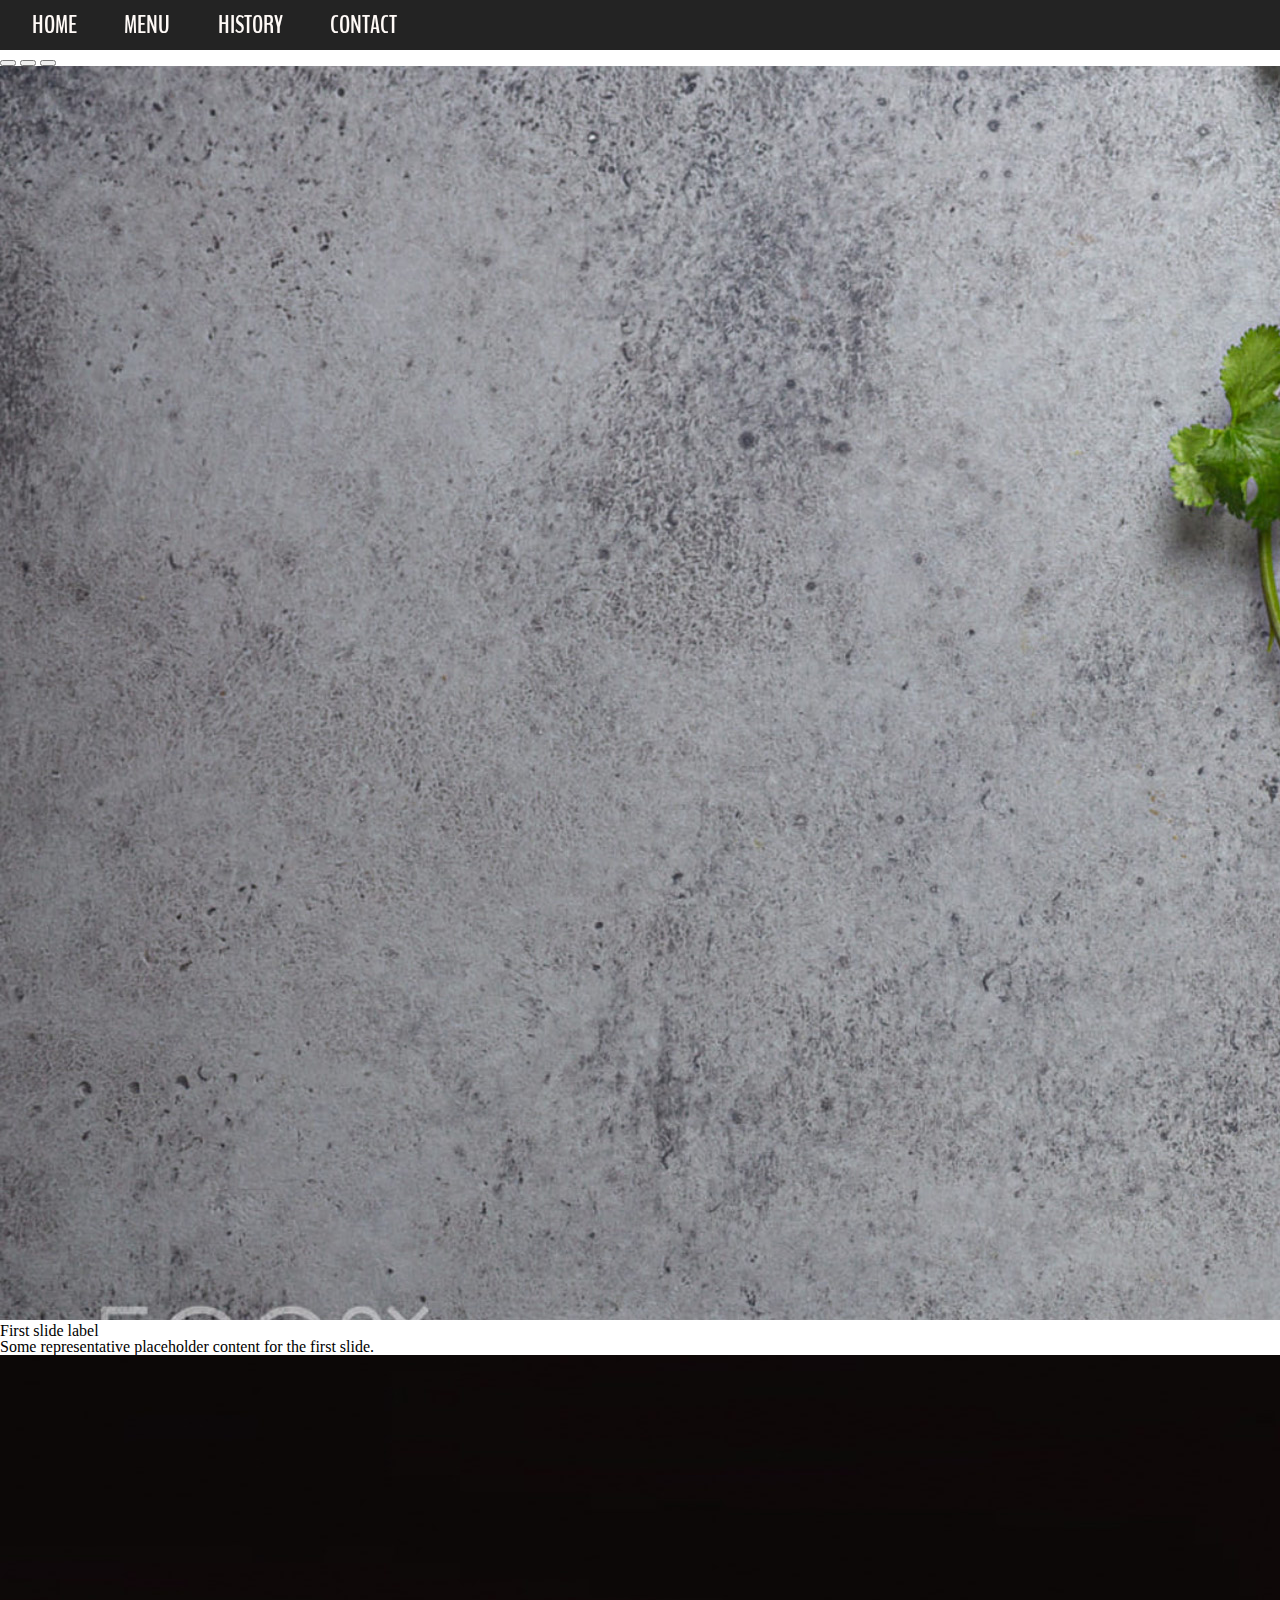
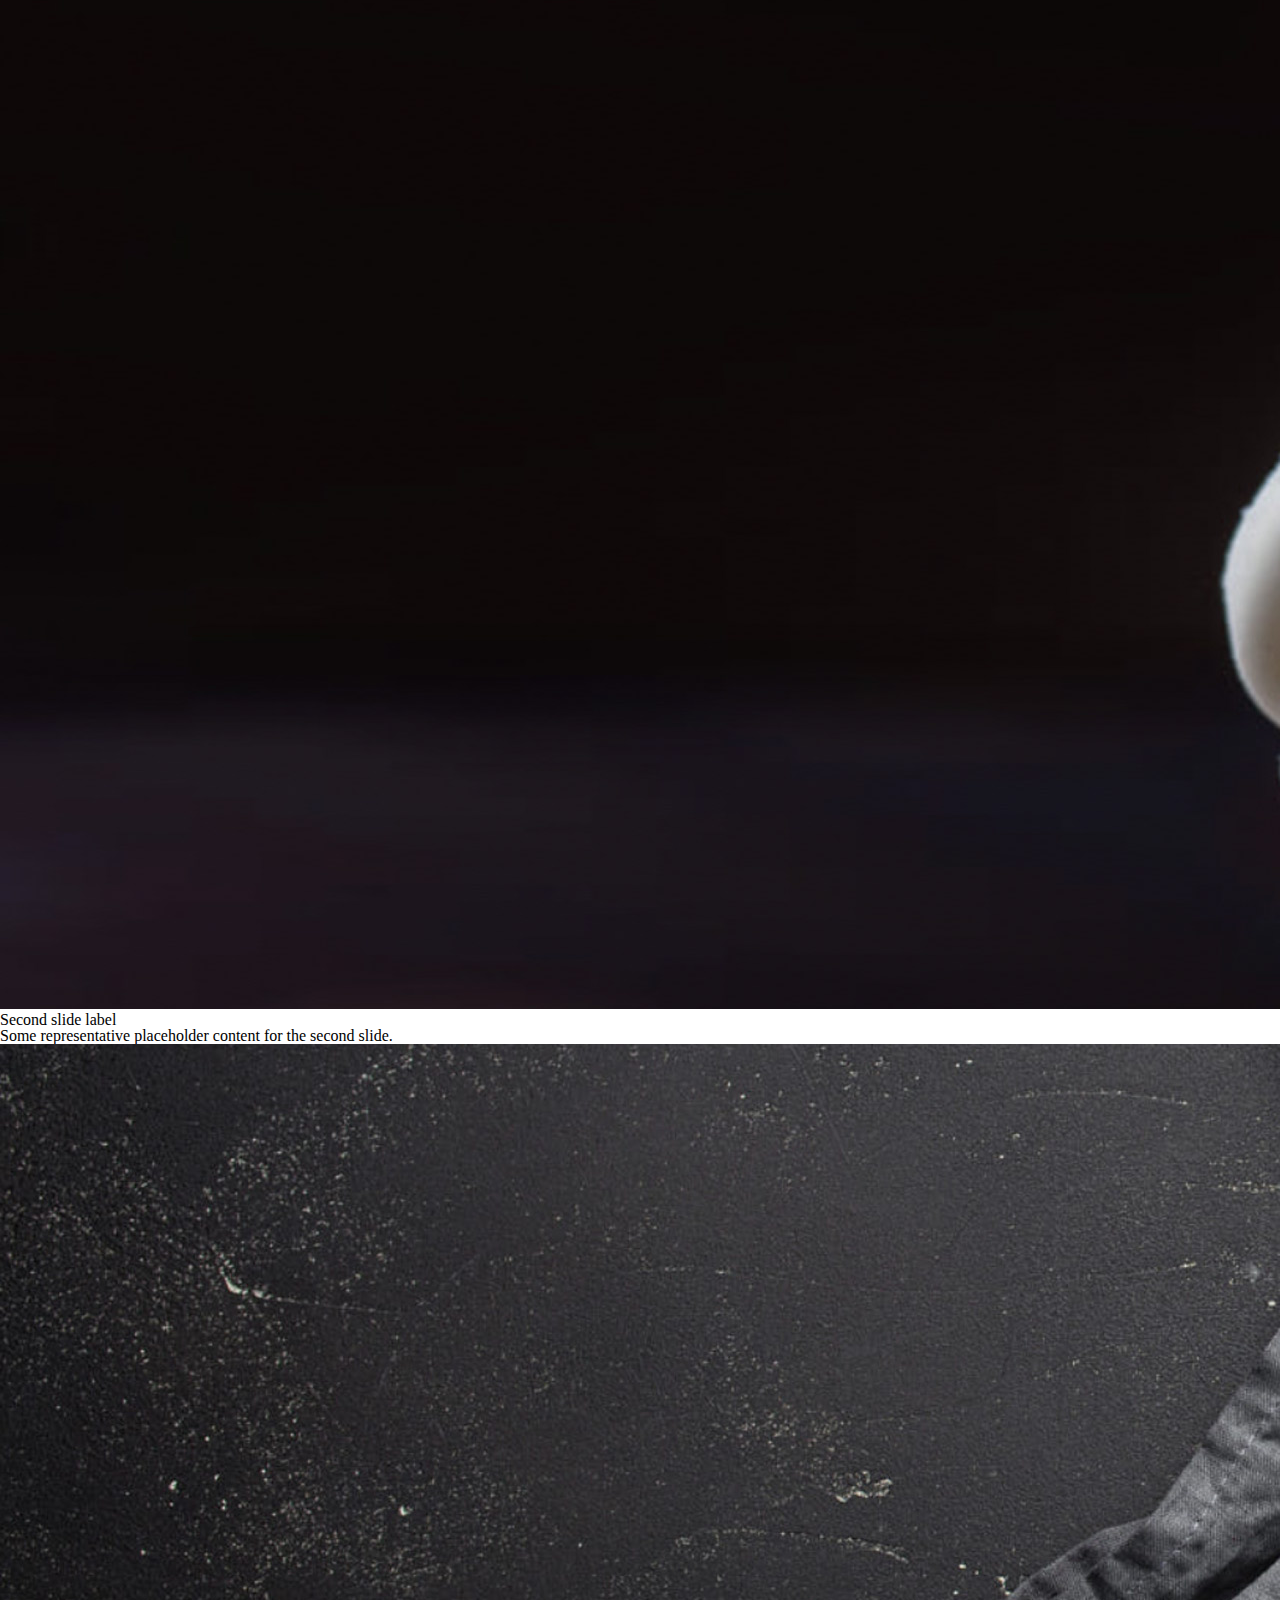
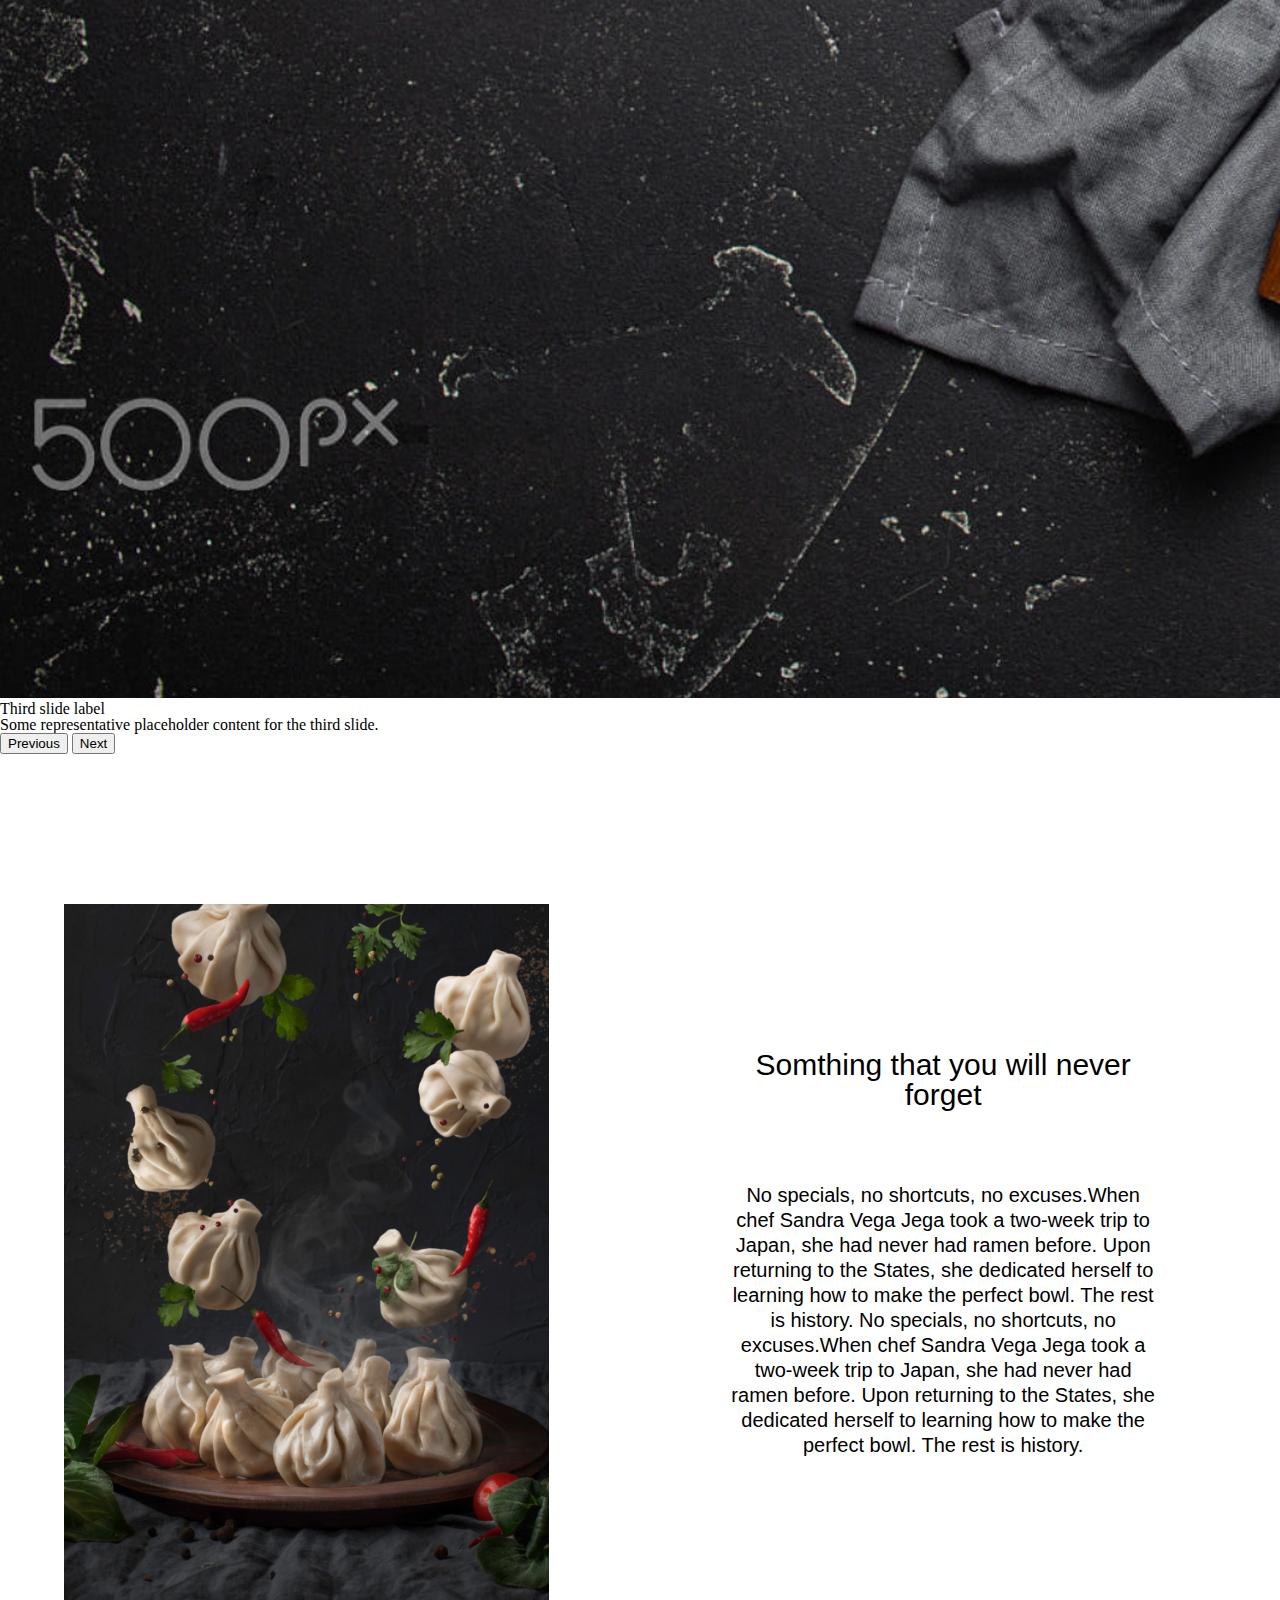
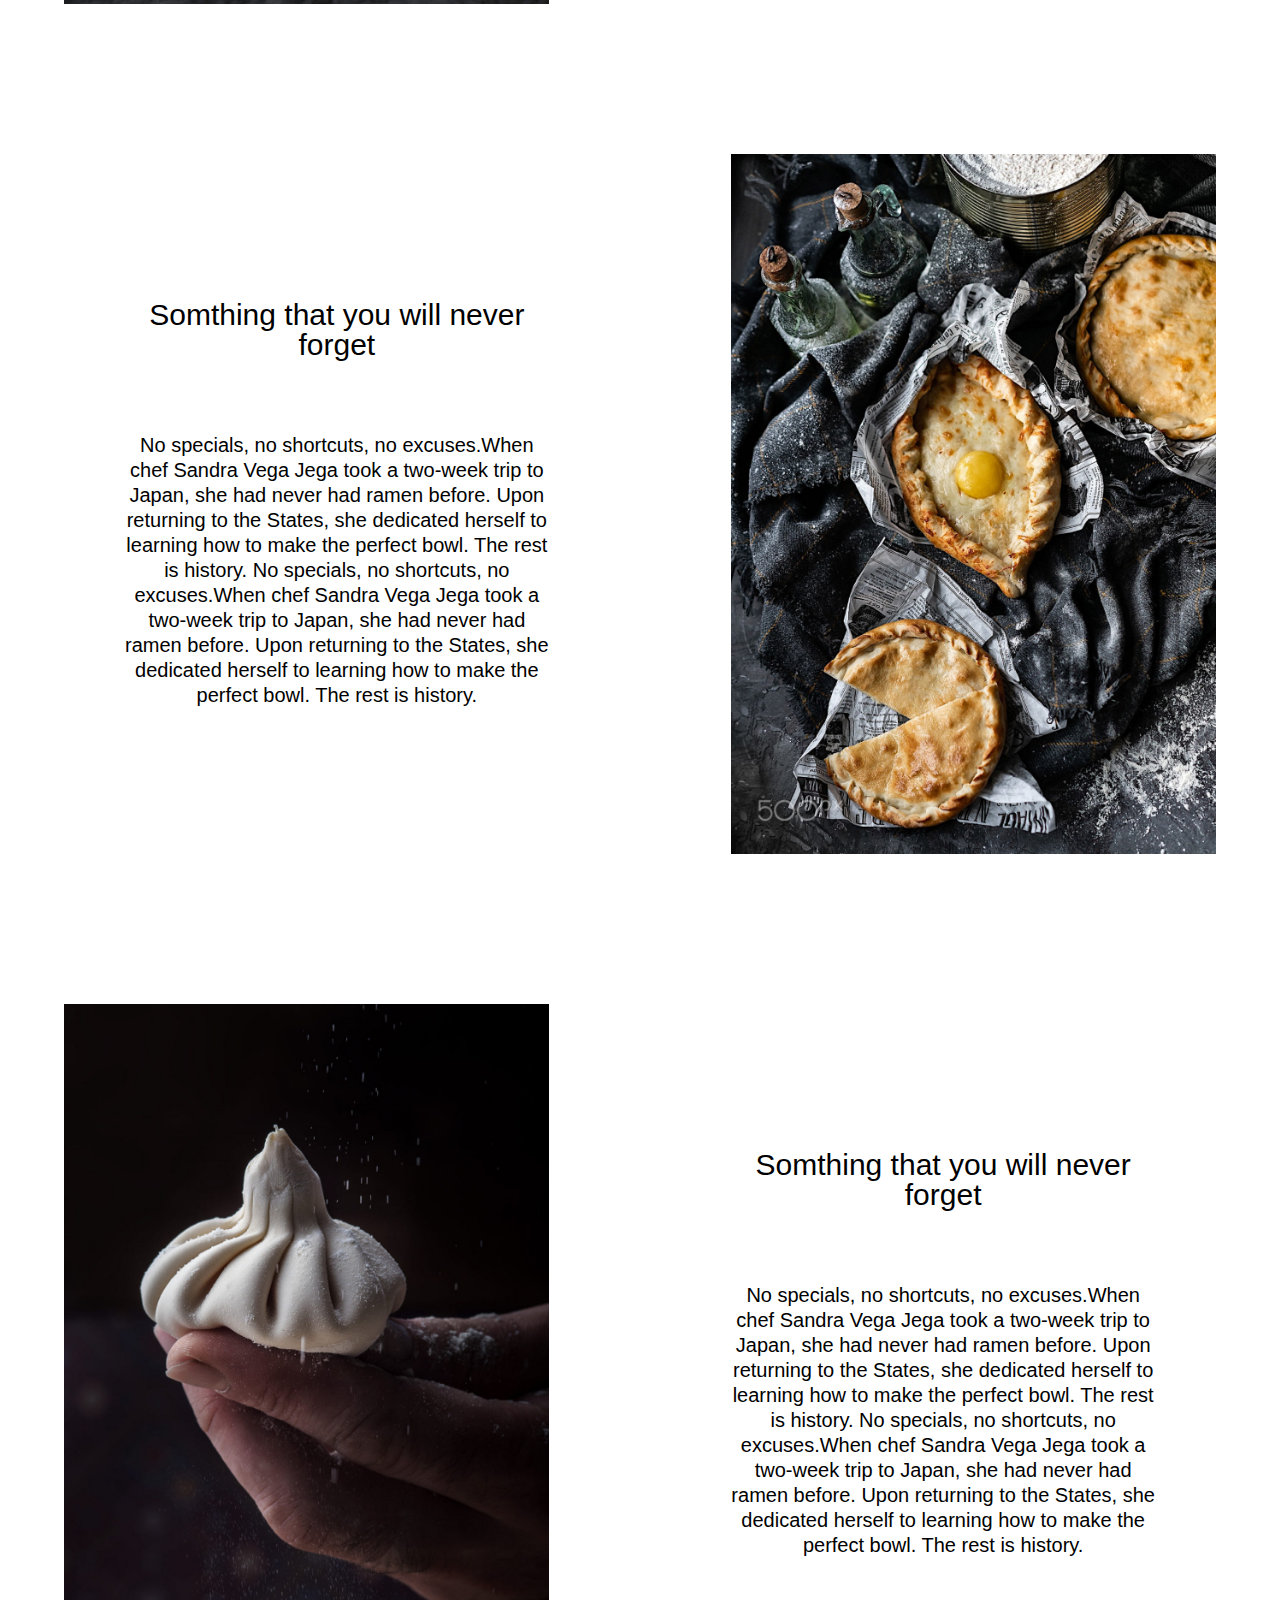
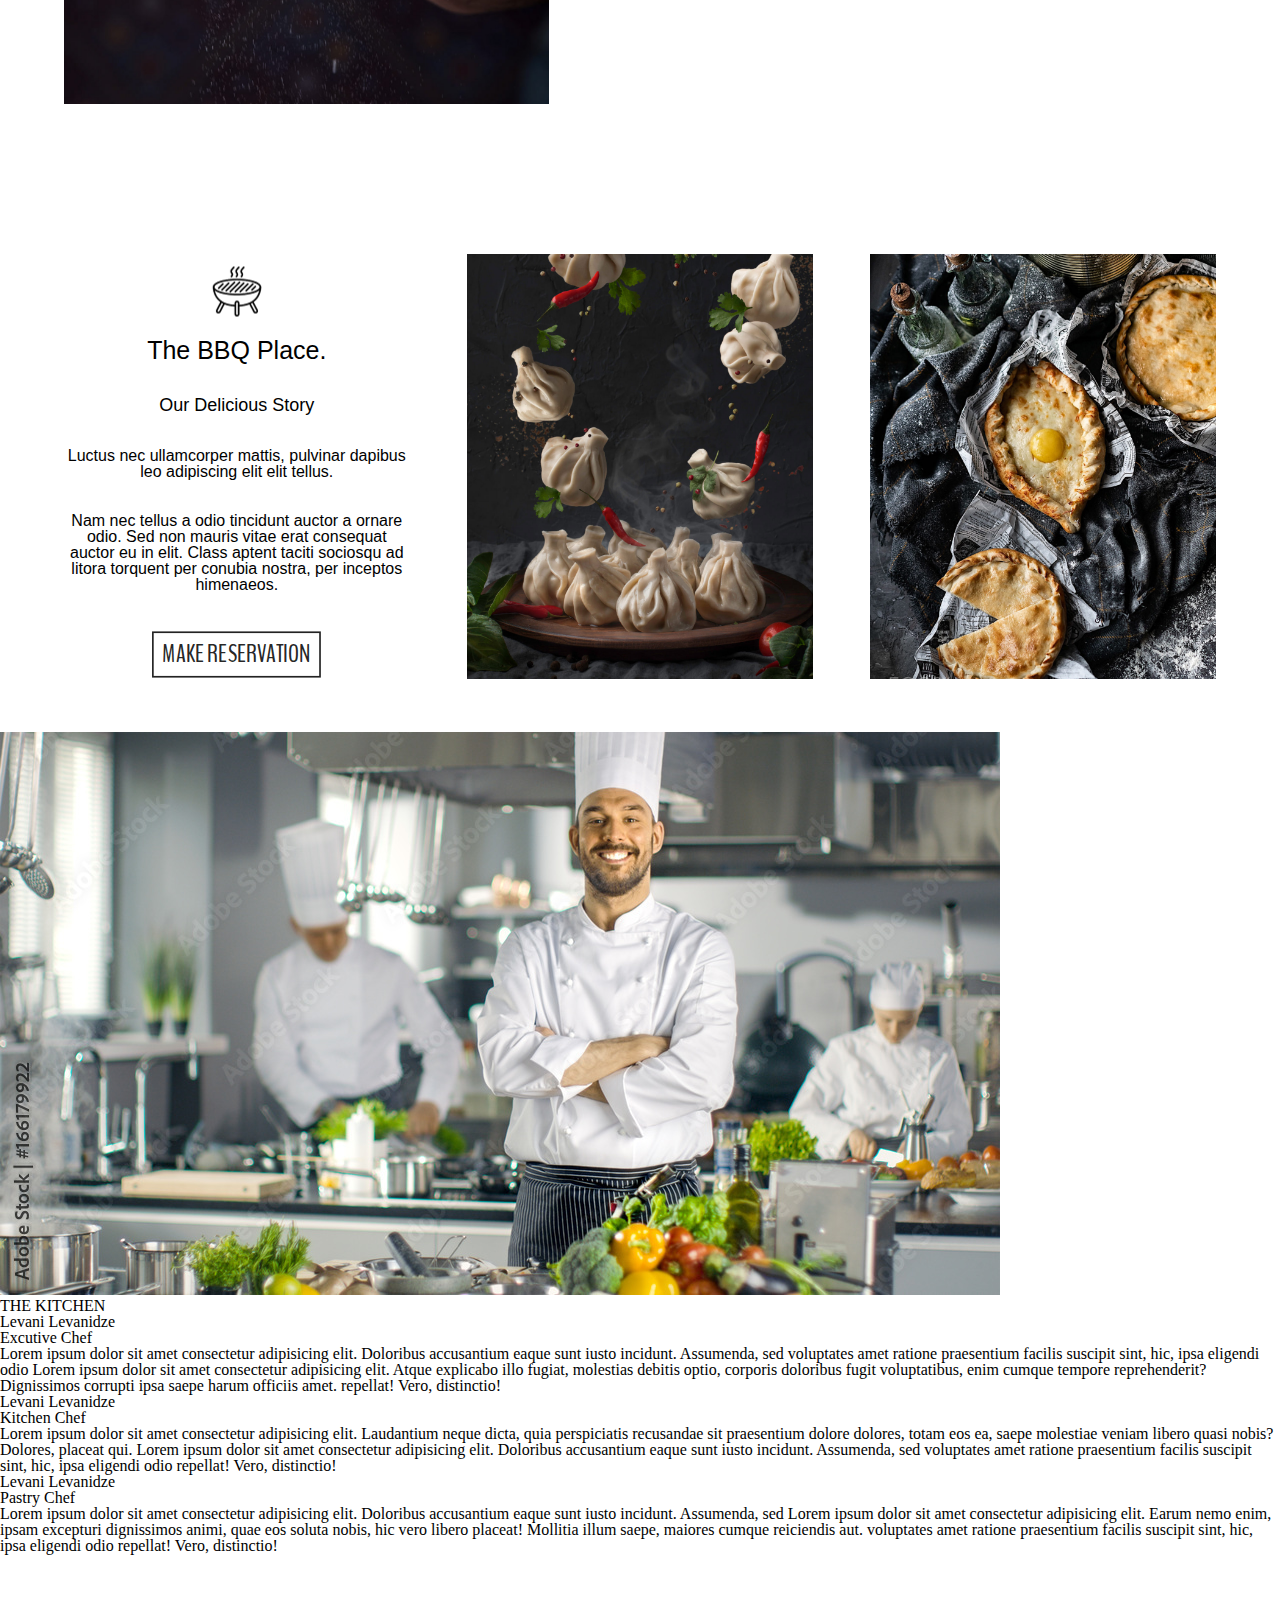
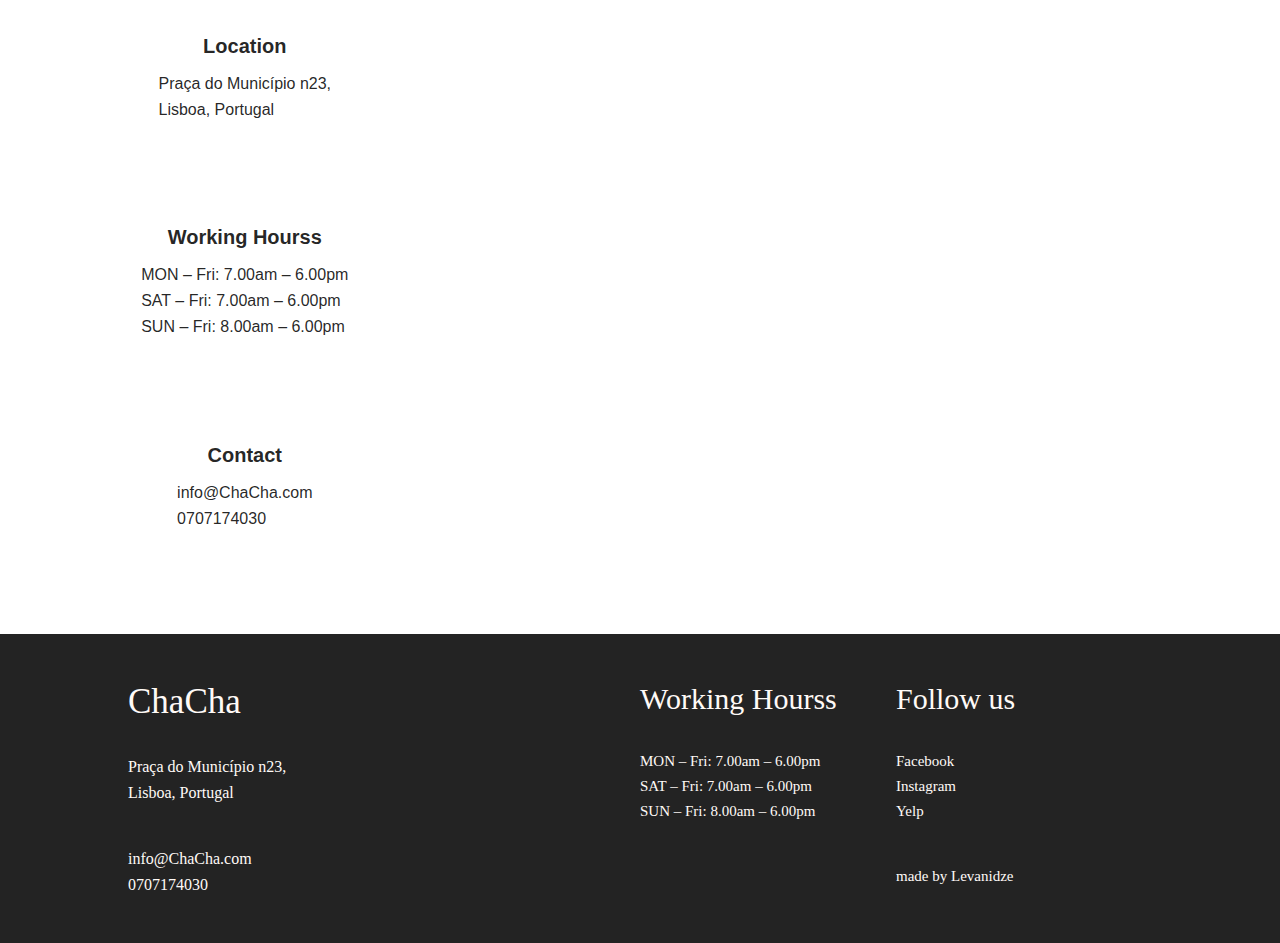
<file: html/index.html>
<!DOCTYPE html>
<html lang="en">
<head>
    <link href="https://cdn.jsdelivr.net/npm/bootstrap@5.3.0-alpha1/dist/css/bootstrap.min.css" rel="stylesheet" integrity="sha384-GLhlTQ8iRABdZLl6O3oVMWSktQOp6b7In1Zl3/Jr59b6EGGoI1aFkw7cmDA6j6gD" crossorigin="anonymous">
    <meta charset="UTF-8">
    <meta http-equiv="X-UA-Compatible" content="IE=edge">
    <meta name="viewport" content="width=device-width, initial-scale=1.0">
    <title>ChaCha Restaurant</title>
    <link rel="stylesheet" href="../css/global.css">
    <link rel="preconnect" href="https://fonts.googleapis.com">
    <link rel="preconnect" href="https://fonts.gstatic.com" crossorigin>
    <link href="https://fonts.googleapis.com/css2?family=Amatic+SC&family=BenchNine:wght@300&display=swap" rel="stylesheet">
    <link rel="stylesheet" href="https://cdnjs.cloudflare.com/ajax/libs/font-awesome/4.7.0/css/font-awesome.min.css">
    <link rel="preconnect" href="https://fonts.gstatic.com" crossorigin>
    <link href="https://fonts.googleapis.com/css2?family=Amatic+SC&display=swap" rel="stylesheet">
    <script type="module" src="../js/header.js"></script>
    <script type="module" src="../js/footer.js" defer></script>
    <script src="https://cdn.jsdelivr.net/npm/bootstrap@5.3.0-alpha1/dist/js/bootstrap.bundle.min.js" integrity="sha384-w76AqPfDkMBDXo30jS1Sgez6pr3x5MlQ1ZAGC+nuZB+EYdgRZgiwxhTBTkF7CXvN" crossorigin="anonymous" defer></script>
    <script src="../js/accordion.js" defer></script>
    <script src="../js/reservation.js" defer></script>


</head>
<body">



<!-- START BURGER MENU -->
  <div class="navvv">
    <div class="top-nav">
      <div><a class="logoText" href="index.html">ChaCha Restaurant</a></div>
      <input id="menu-toggle" type="checkbox" />
      <label class='menu-button-container' for="menu-toggle">
      <div class='menu-button'></div>
    </label>
      <ul class="menu">
        <li class="menuLi"><a href="index.html">HOME</a></li>
        <li class="menuLi"><a href="menu.html">MENU</a></li>
        <li class="menuLi"><a href="history.html">HISTORY</a>          </li>
        <li class="menuLi"><a href="contact.html">CONTACT</a></li>
        <li class="menuLi"><a href="reservation.html">MAKE BOOKING</a></li>
        <li style=" border: none;" class="menuLi"></li>
        <li style=" border: none;" class="menuLi"></li>
        <li style=" border: none;" class="menuLi"></li>
        <li style=" border: none;" class="menuLi"></li>
        <li style=" border: none;" class="menuLi"></li>
        <li style=" border: none;" class="menuLi"></li>
        <li style=" border: none;" class="menuLi"></li>
        <li style=" border: none;" class="menuLi"></li>
      </ul>
    </div>
  </div>
<!-- END BURGER BAR -->



<!-- START NAVIGATION -->
  <header  class="myContainer"> 
    <div class="menuWrapper">
        <div class="wrapper"> 
                      
            <div class="left">
                <li class="menuLi">
                    <ul><a class="menuBtn" href="index.html">HOME</a></ul>
                    <ul><a class="menuBtn" href="menu.html">MENU</a></ul>
                    <ul><a class="menuBtn" href="history.html">HISTORY</a></ul>
                    <ul><a class="menuBtn" href="contact.html">CONTACT</a></ul>
                </li>
            </div>
            <div class="right">
                <!-- START Make Reservation button + modal + overlay -->
                <a class="buttonR" data-modal-target="#modal">MAKE RESERVATION</a>
                    <div class="mymodal" id="modal">
                      <div class="modal-header">
                        <div class="title">Contact Information</div>
                        <button data-close-button class="close-button">&times;</button>
                      </div>
                      <div class="modal-body">
                            <P>Call: +46 707174030 </P>
                            <p>E-mail: info@ChaCha.com </p>
                            <a href="https://goo.gl/maps/QnEjWzULMKhH3H1b9">Address: Praça do Município n23, Lisboa, Portugal</a>
                            <iframe src="https://www.google.com/maps/embed?pb=!1m14!1m8!1m3!1d6226.828782664931!2d-9.1496643!3d38.708294!3m2!1i1024!2i768!4f13.1!3m3!1m2!1s0xd193479567ac66d%3A0x3eef4fe30fcc5385!2sDelfina-Cantina%20Portuguesa!5e0!3m2!1sen!2sse!4v1679964565066!5m2!1sen!2sse" width="100%" height="100%" style="border:0;" allowfullscreen="" loading="lazy" referrerpolicy="no-referrer-when-downgrade"></iframe>
                      </div>
                    </div>
                    <div id="overlay"></div>  
                <!-- END Make Reservation button + modal + overlay  -->
            </div>
        </div>
    </div>
  </header>
  <div class="undermenu"> </div>
<!-- END NAVIGATIONr -->



    
<!-- START Slider -->
  <div class="sliderWrapper myContainer ">
      <div class="myslider">
          <div id="carouselExampleCaptions" class="carousel slide" data-bs-ride="carousel">
              <div class="carousel-indicators">
                <button type="button" data-bs-target="#carouselExampleCaptions" data-bs-slide-to="0" class="active" aria-current="true" aria-label="Slide 1"></button>
                <button type="button" data-bs-target="#carouselExampleCaptions" data-bs-slide-to="1" aria-label="Slide 2"></button>
                <button type="button" data-bs-target="#carouselExampleCaptions" data-bs-slide-to="2" aria-label="Slide 3"></button>
              </div>
              <div class="carousel-inner">
                <div class="carousel-item  active">
                  <img src="../img/Slider/1.jpg" alt="">
                  <div class="carousel-caption d-none d-md-block">
                <div class="slider-text">
                  <h5>First slide label</h5>
                  <p>Some representative placeholder content for the first slide.</p>
                </div>
                  </div>
                </div>
                <div class="carousel-item">
                  <img src="../img/Slider/2.jpg" alt="">
                  <div class="carousel-caption d-none d-md-block">
                    <h5>Second slide label</h5>
                    <p>Some representative placeholder content for the second slide.</p>
                  </div>
                </div>
                <div class="carousel-item">
                  <img src="../img/Slider/3jpg" alt="">
                  <div class="carousel-caption d-none d-md-block">
                    <h5>Third slide label</h5>
                    <p>Some representative placeholder content for the third slide.</p>
                  </div>
                </div>
              </div>
              <button class="carousel-control-prev" type="button" data-bs-target="#carouselExampleCaptions" data-bs-slide="prev">
                <span class="carousel-control-prev-icon" aria-hidden="true"></span>
                <span class="visually-hidden">Previous</span>
              </button>
              <button class="carousel-control-next" type="button" data-bs-target="#carouselExampleCaptions" data-bs-slide="next">
                <span class="carousel-control-next-icon" aria-hidden="true"></span>
                <span class="visually-hidden">Next</span>
              </button>
            </div>
      </div>
  </div>
<!-- END Slider -->


<!-- START SIDE PHOTO/TEXT -->
  <section class="myContainer">
    <div class="sideWrapper">
      <div class="sidePhoto">
        <img src="../img/side1.jpg" alt="">
      </div>
      <div class="sideText">
       <div class="sideTextBox">
        <div class="spacer"></div>
        <h4 class="sideH"> Somthing that you will never forget</h4>
        <p class="sideP">No specials, no shortcuts, no excuses.When chef Sandra Vega Jega took a two-week trip to Japan, she had never had ramen before. Upon returning to the States, she dedicated herself to learning how to make the perfect bowl. The rest is history. No specials, no shortcuts, no excuses.When chef Sandra Vega Jega took a two-week trip to Japan, she had never had ramen before. Upon returning to the States, she dedicated herself to learning how to make the perfect bowl. The rest is history.</p>
        <div class="pspacer"></div>
       </div>
      </div>
    </div>

    <div class="sideWrapper">
      <div class="sidePhoto">
        <img src="../img/side2.jpg" alt="">
      </div>
      <div class="sideText">
       <div class="sideTextBox">
        <div class="spacer"></div>
        <h4 class="sideH"> Somthing that you will never forget</h4>
        <p class="sideP">No specials, no shortcuts, no excuses.When chef Sandra Vega Jega took a two-week trip to Japan, she had never had ramen before. Upon returning to the States, she dedicated herself to learning how to make the perfect bowl. The rest is history. No specials, no shortcuts, no excuses.When chef Sandra Vega Jega took a two-week trip to Japan, she had never had ramen before. Upon returning to the States, she dedicated herself to learning how to make the perfect bowl. The rest is history.</p>
        <div class="pspacer"></div>
       </div>
      </div>
    </div>

    <div class="sideWrapper">
      <div class="sidePhoto">
        <img src="../img/side3.jpg" alt="">
      </div>
      <div class="sideText">
       <div class="sideTextBox">
        <div class="spacer"></div>
        <h4 class="sideH"> Somthing that you will never forget</h4>
        <p class="sideP">No specials, no shortcuts, no excuses.When chef Sandra Vega Jega took a two-week trip to Japan, she had never had ramen before. Upon returning to the States, she dedicated herself to learning how to make the perfect bowl. The rest is history. No specials, no shortcuts, no excuses.When chef Sandra Vega Jega took a two-week trip to Japan, she had never had ramen before. Upon returning to the States, she dedicated herself to learning how to make the perfect bowl. The rest is history.</p>
        <div class="pspacer"></div>
       </div>
      </div>
    </div>
  </section>
<!-- END SIDE PHOTO/TEXT -->


<!-- START THREE BOX -->
  <div class="myContainer">
    <div class="threeWrapper">
      <div class="threeTextBox">
        <div class="iconBox"> <img class="grillIcon" src="../img/grill.png" alt=""></div>
        <h3>The BBQ Place.</h2>
        <h4>Our Delicious Story</h4>
        <p>Luctus nec ullamcorper mattis, pulvinar dapibus leo adipiscing elit elit tellus.</p>
        <p class="max200">Nam nec tellus a odio tincidunt auctor a ornare odio. Sed non mauris vitae erat consequat auctor eu in elit. Class aptent taciti sociosqu ad litora torquent per conubia nostra, per inceptos himenaeos.</p>
        <div class="threeReservation">
          <button class="button" data-modal-target="#modal">MAKE RESERVATION</button>
        </div>
      </div>
      <div class="threeImgBox"><img src="../img/side1.jpg" alt=""></div>
      <div class="threeImgBox"><img src="../img/side2.jpg" alt=""></div>
    </div>

  </div>
<!-- END THREE BOX -->



<!-- START KITCHEN -->
  <section class="myContainer">
    <div class="kitchenWrapper">
      <div class="imgWrapper">
        <div class="kitchenImg"><img src="../img/kitchen.jpg" alt=""><h5>THE KITCHEN</h5></div>
        <div class="overlayImg"></div>
      </div>

      <div class="kitchenTextWrapper">
        <div class="textBoxes">
          <h3 class="chefName">Levani Levanidze</h3>
          <h4 class="chefTitle">Excutive Chef</h4>
          <h5 class="cheftext">Lorem ipsum dolor sit amet consectetur adipisicing elit. Doloribus accusantium eaque sunt iusto incidunt. Assumenda, sed voluptates amet ratione praesentium facilis suscipit sint, hic, ipsa eligendi odio Lorem ipsum dolor sit amet consectetur adipisicing elit. Atque explicabo illo fugiat, molestias debitis optio, corporis doloribus fugit voluptatibus, enim cumque tempore reprehenderit? Dignissimos corrupti ipsa saepe harum officiis amet. repellat! Vero, distinctio!</h5>
        </div>
        <div class="textBoxes">
          <h3 class="chefName">Levani Levanidze</h3>
          <h4 class="chefTitle">Kitchen Chef</h4>
          <h5 class="cheftext"> Lorem ipsum dolor sit amet consectetur adipisicing elit. Laudantium neque dicta, quia perspiciatis recusandae sit praesentium dolore dolores, totam eos ea, saepe molestiae veniam libero quasi nobis? Dolores, placeat qui. Lorem ipsum dolor sit amet consectetur adipisicing elit. Doloribus accusantium eaque sunt iusto incidunt. Assumenda, sed voluptates amet ratione praesentium facilis suscipit sint, hic, ipsa eligendi odio repellat! Vero, distinctio!</h5>
        </div>
        <div class="textBoxes">
          <h3 class="chefName">Levani Levanidze</h3>
          <h4 class="chefTitle">Pastry Chef</h4>
          <p class="cheftext">Lorem ipsum dolor sit amet consectetur adipisicing elit. Doloribus accusantium eaque sunt iusto incidunt. Assumenda, sed Lorem ipsum dolor sit amet consectetur adipisicing elit. Earum nemo enim, ipsam excepturi dignissimos animi, quae eos soluta nobis, hic vero libero placeat! Mollitia illum saepe, maiores cumque reiciendis aut. voluptates amet ratione praesentium facilis suscipit sint, hic, ipsa eligendi odio repellat! Vero, distinctio!</p>
        </div>
      </div>
      
    </div>
  </section>
<!-- END KITCHEN -->

<!-- START MAP -->
  <div class="map">
    <div class="mapWrapper">
      <div class="mapText">
        <div class="text location">
          <h4>Location</h4>
          <p> Praça do Município n23, </p>
          <p>Lisboa, Portugal</p>
        </div>
        <div class="text hours">
          <h4>Working Hourss</h4>
          <p>MON – <span> Fri: 7.00am – 6.00pm </span> </p>   
          <p>SAT – <span> Fri: 7.00am – 6.00pm </span> </p>   
          <p>SUN – <span> Fri: 8.00am – 6.00pm </span> </p>   

        </div>
        <div class="text contact">
          <h4>Contact</h4>
          <p>info@ChaCha.com</p>
          <p>0707174030</p>
        </div>
      </div>
      <div class="mapDiv">
        <iframe src="https://www.google.com/maps/embed?pb=!1m14!1m8!1m3!1d6226.828782664931!2d-9.1496643!3d38.708294!3m2!1i1024!2i768!4f13.1!3m3!1m2!1s0xd193479567ac66d%3A0x3eef4fe30fcc5385!2sDelfina-Cantina%20Portuguesa!5e0!3m2!1sen!2sse!4v1679656053134!5m2!1sen!2sse" width="100%" height="100%" style="border:0;" allowfullscreen="" loading="lazy" referrerpolicy="no-referrer-when-downgrade"></iframe>
      </div>
    </div>
  </div>
<!-- END MAP -->




<!-- START FOOTER -->
  <footer class="footer">
    <div class="footerWrapp">
      <div class="footerSections">
        <div class="sectionAddress sec">
          <h4>ChaCha</h4>
          <p> Praça do Município n23, </p>
          <p>Lisboa, Portugal</p>
          <p>info@ChaCha.com</p>
          <p>0707174030</p>
        </div>
        <div class="section sec empty">
        
        </div>
        <div class="section sec">
          <h4>Working Hourss</h4>
          <p>MON – <span> Fri: 7.00am – 6.00pm </span> </p>   
          <p>SAT – <span> Fri: 7.00am – 6.00pm </span> </p>   
          <p>SUN – <span> Fri: 8.00am – 6.00pm </span> </p>   
        </div>
        <div class="section sec">
          <h4>Follow us</h4>
          <p>Facebook</p>
          <p>Instagram</p>
          <p>Yelp</p>
          <p>made by Levanidze</p>
        </div>
      </div>
    </div>
  </footer>
<!-- END Footer -->  

</body>
</html>
</file>
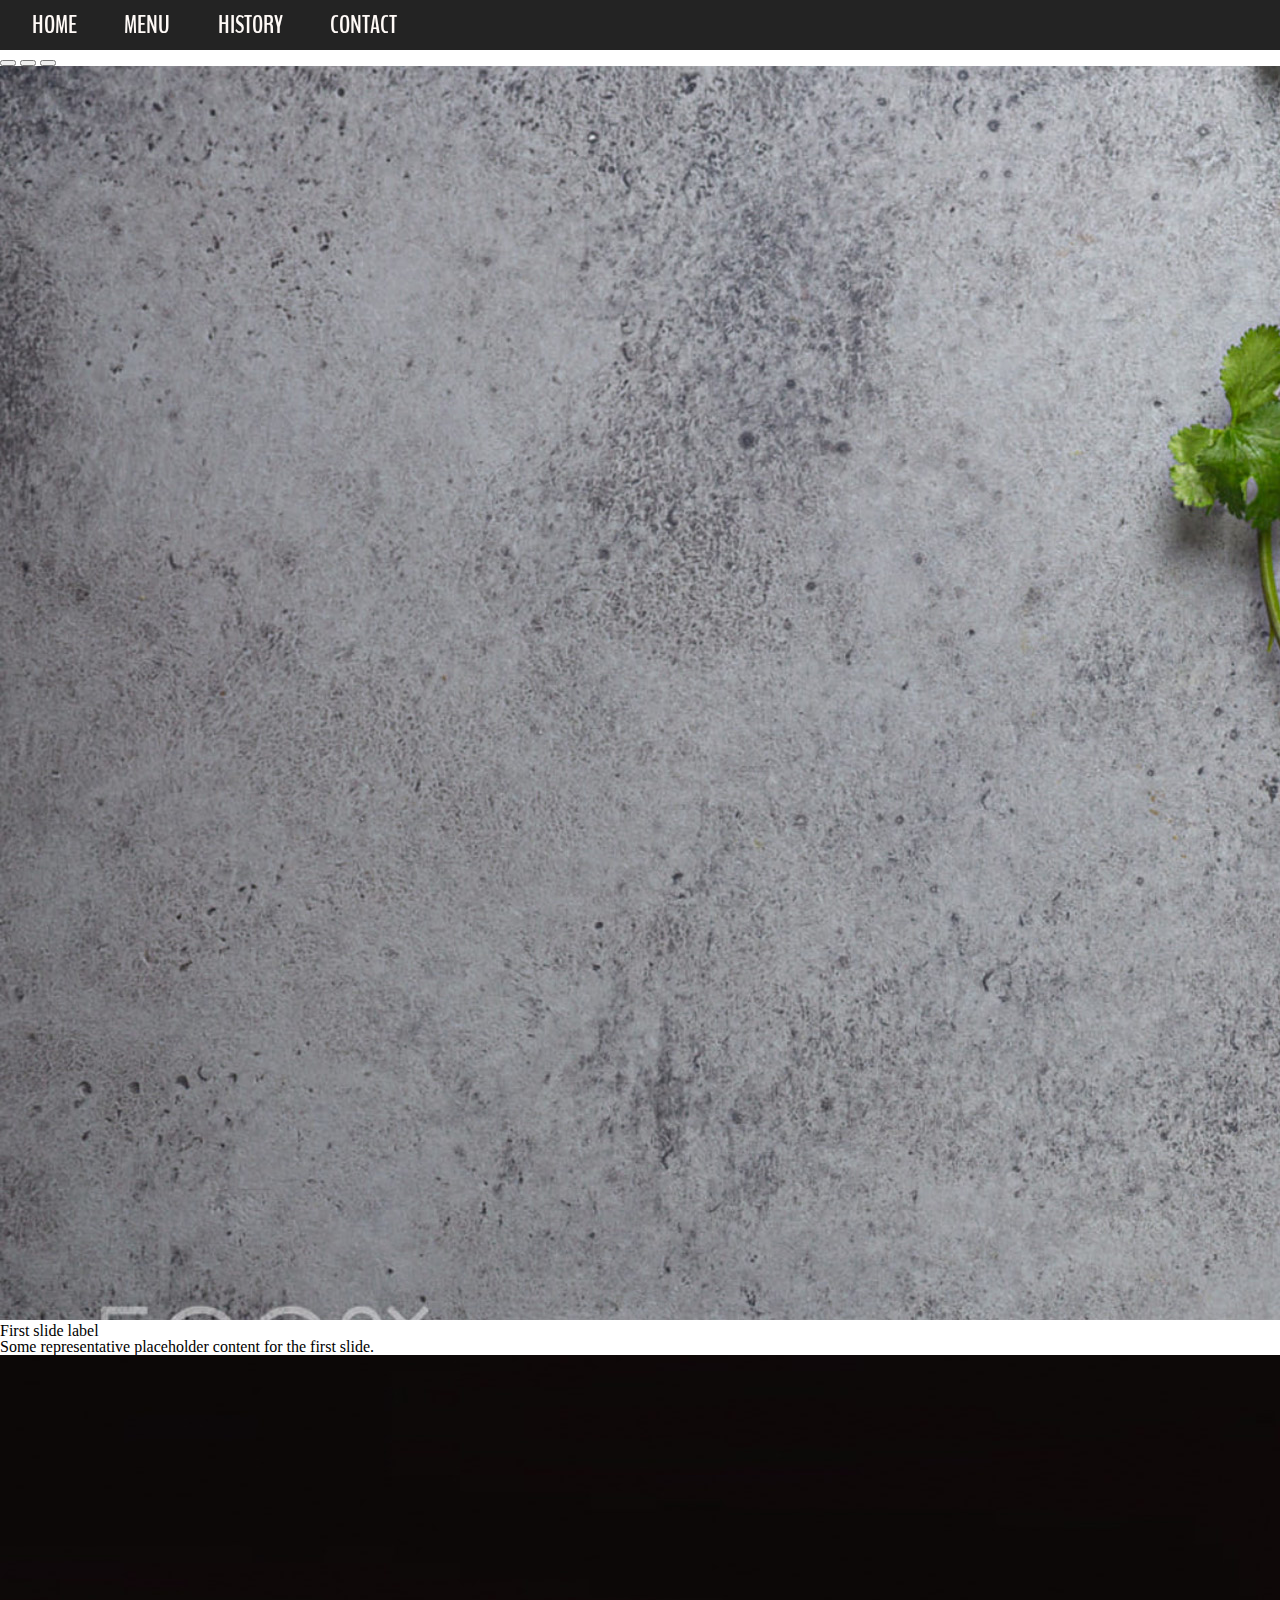
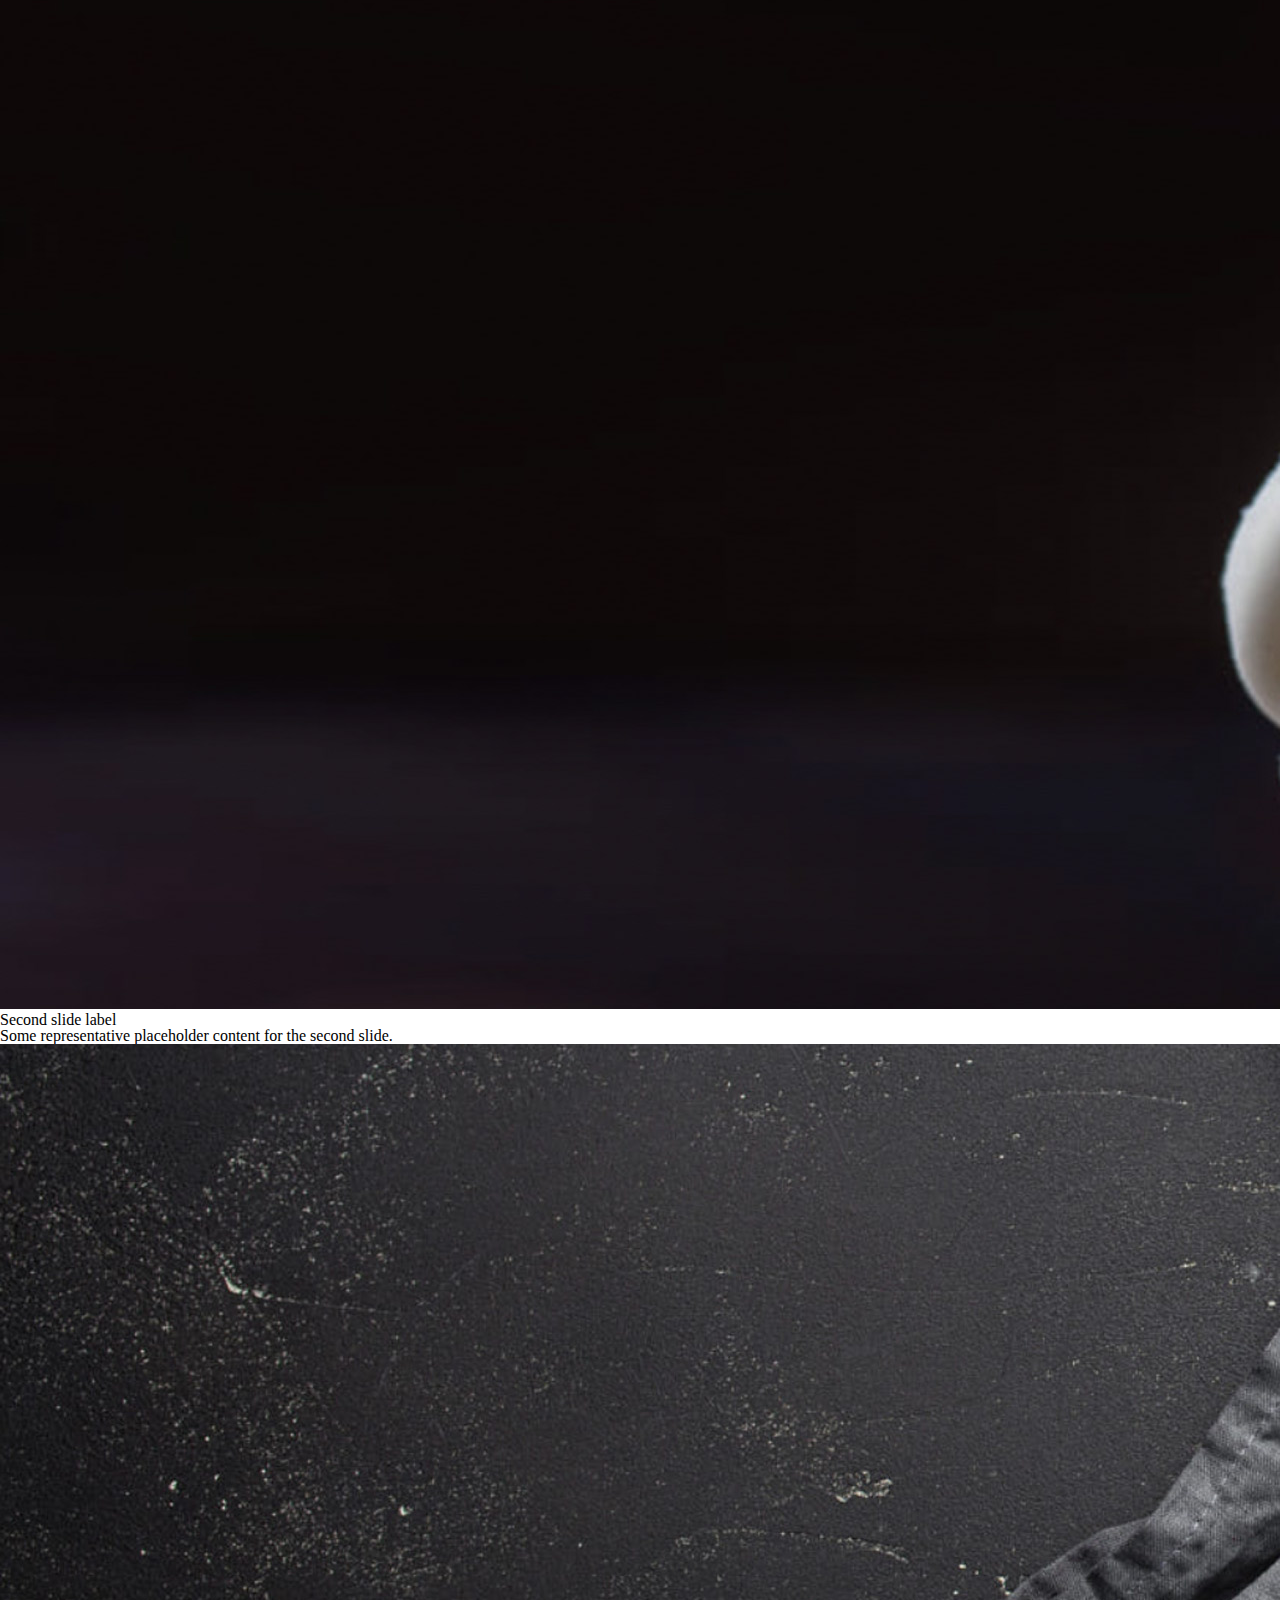
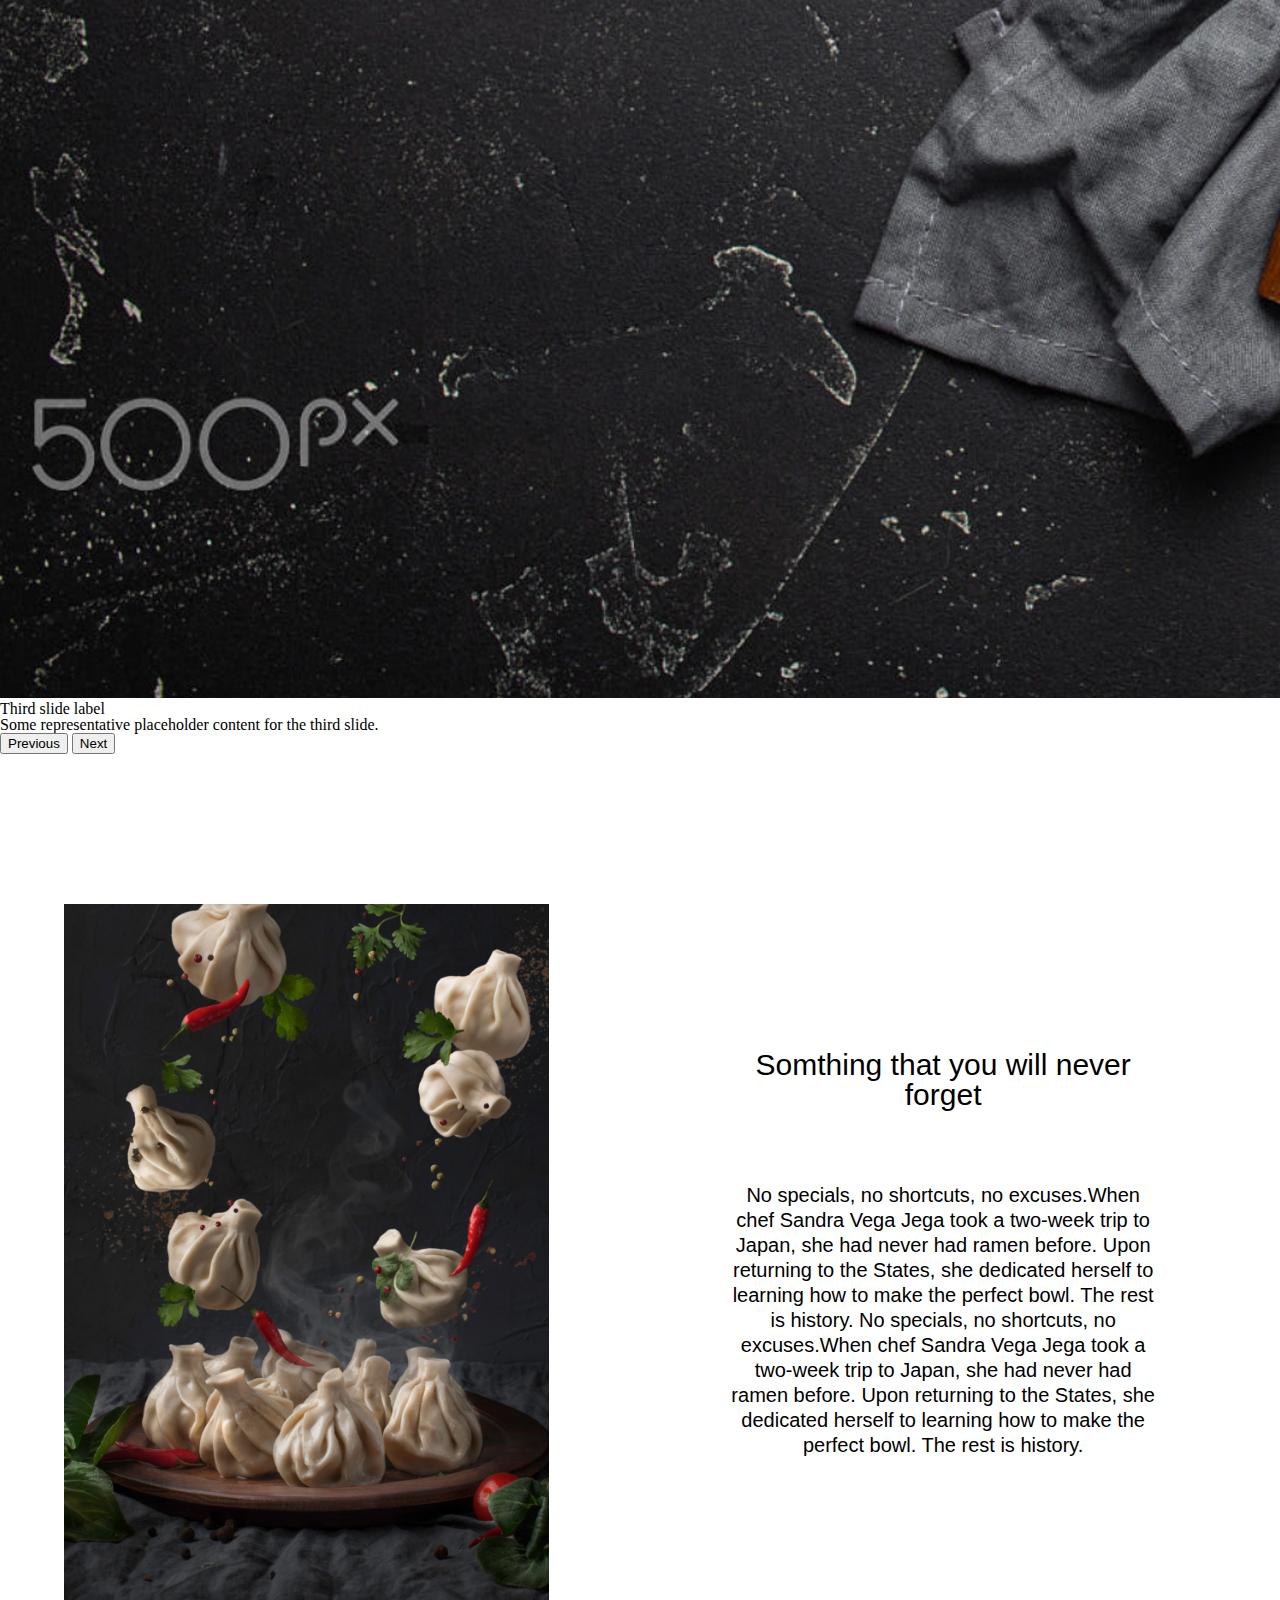
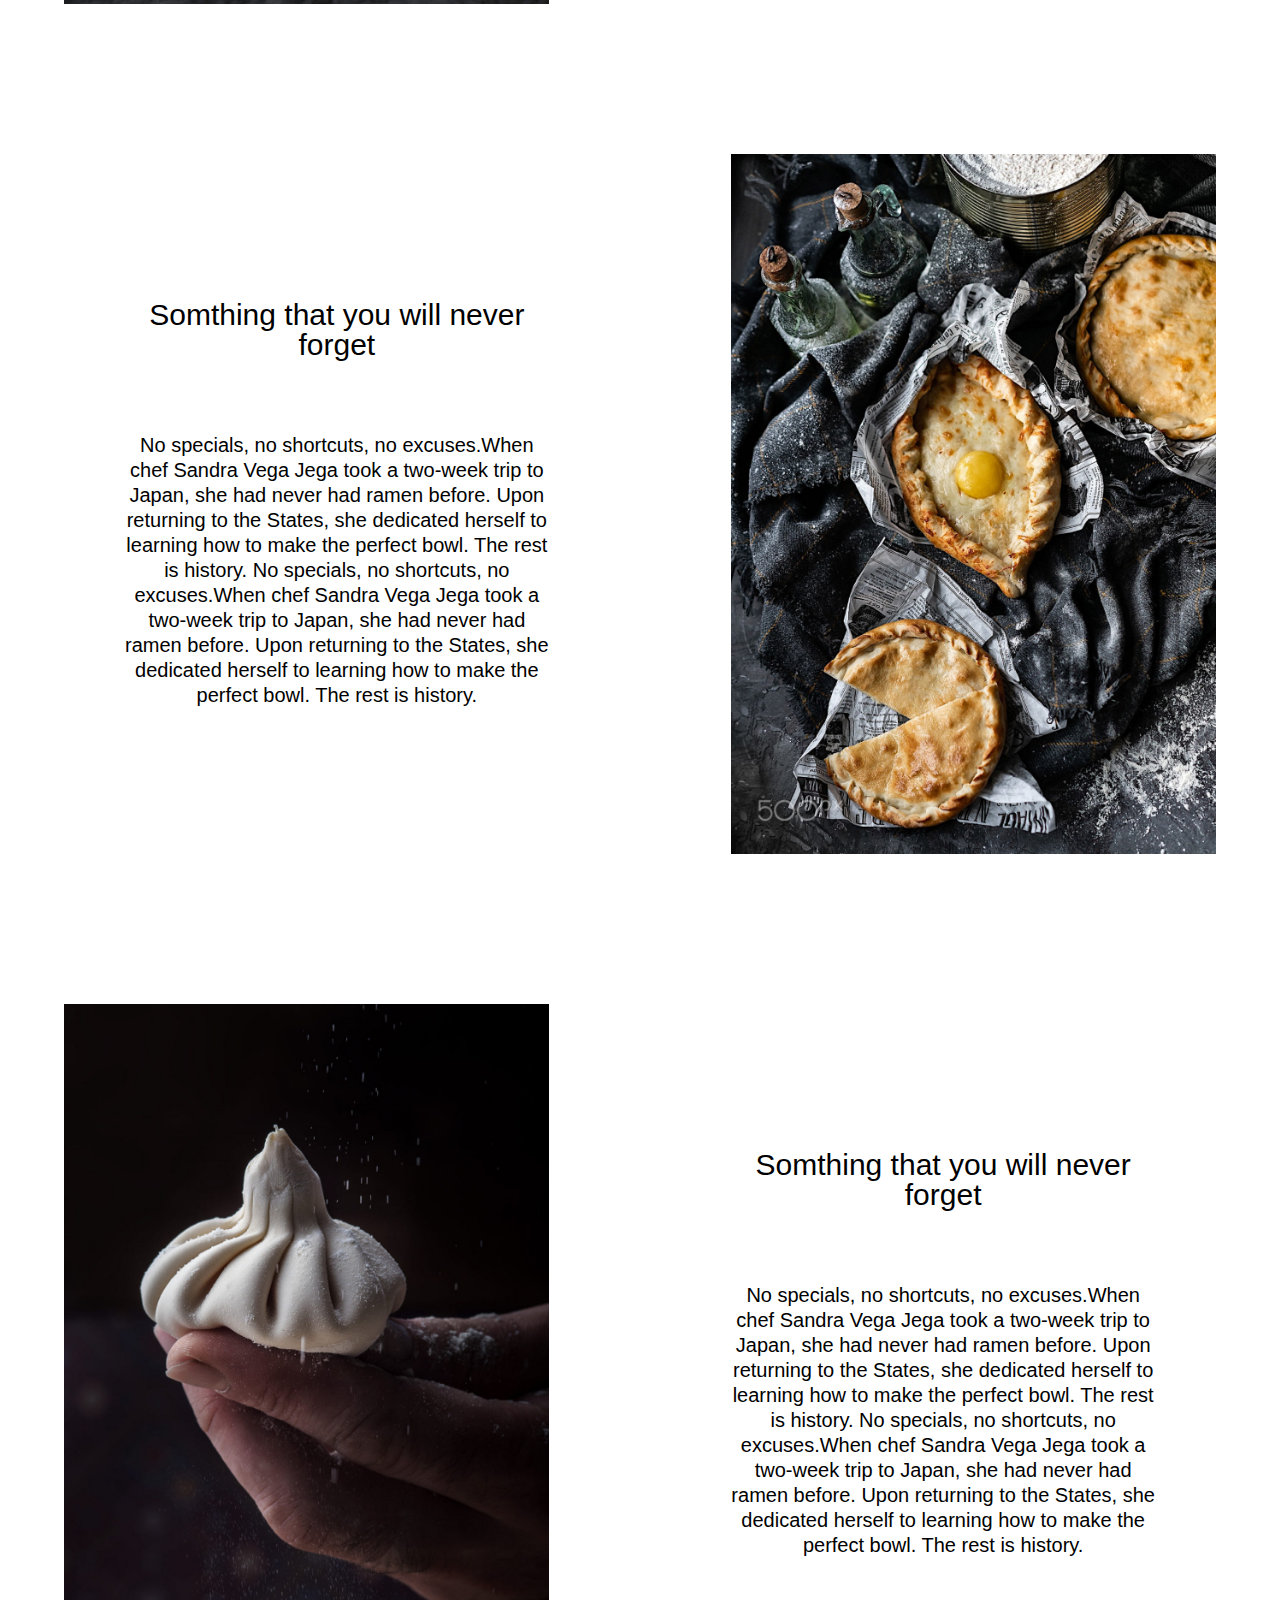
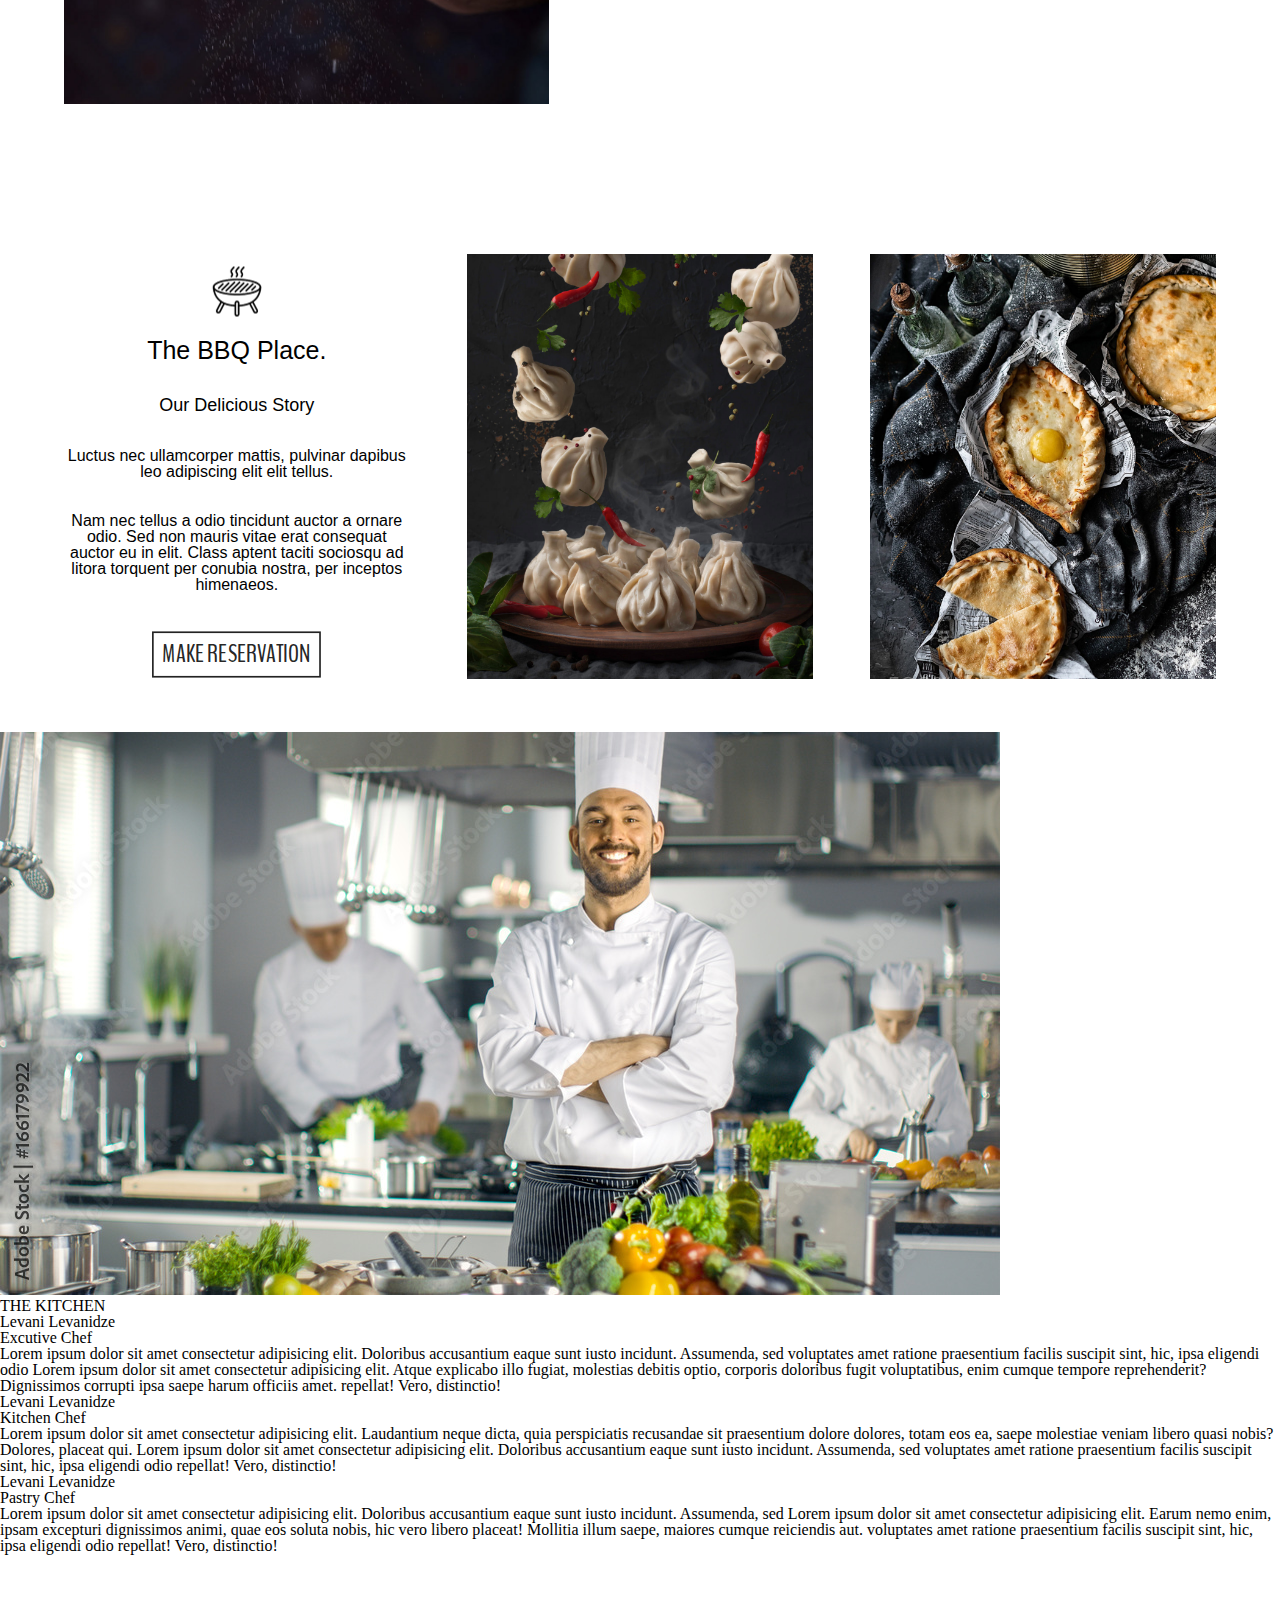
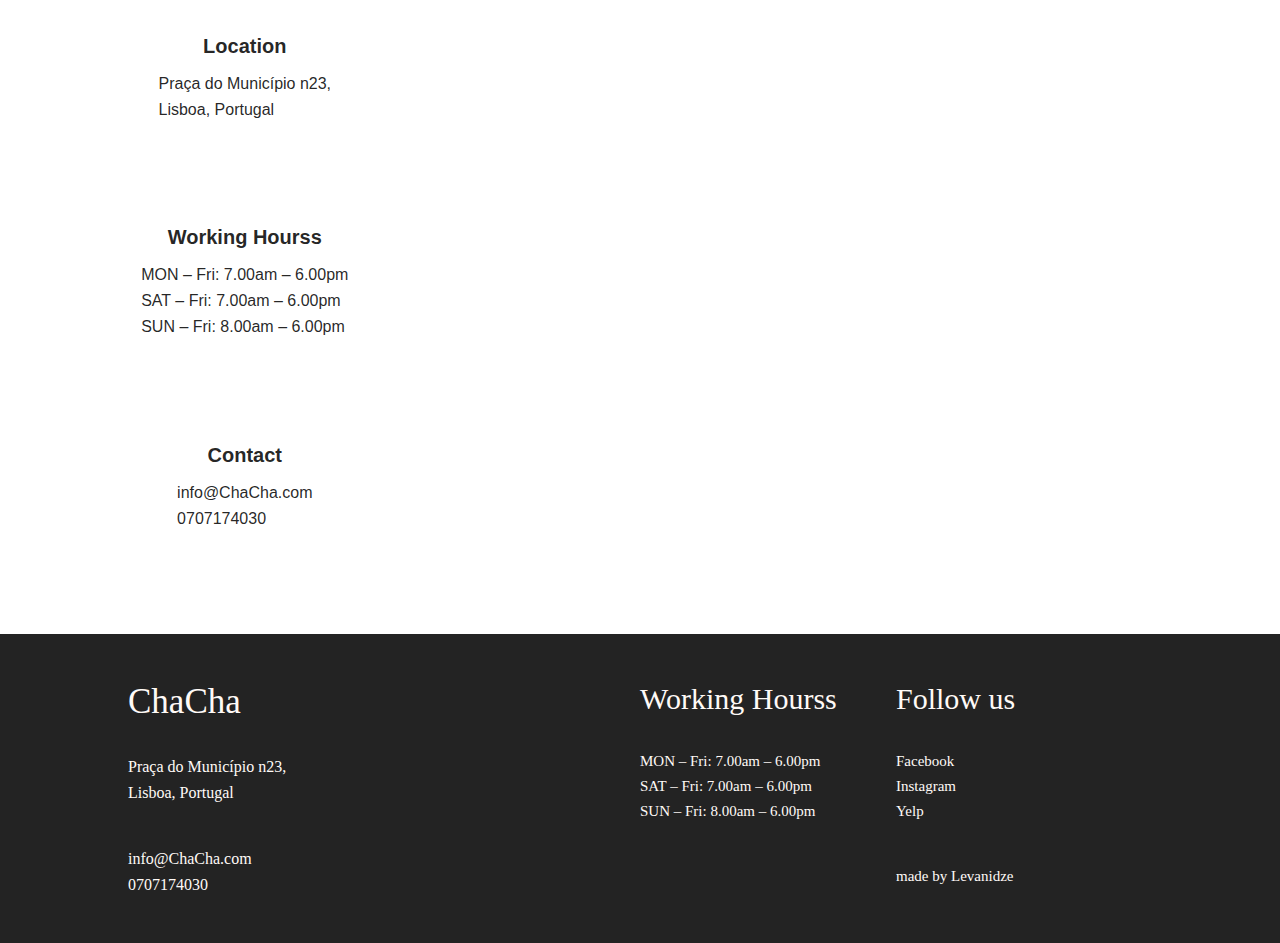
<file: home.html>
<!DOCTYPE html>
<html lang="en">
<head>
    <link href="https://cdn.jsdelivr.net/npm/bootstrap@5.3.0-alpha1/dist/css/bootstrap.min.css" rel="stylesheet" integrity="sha384-GLhlTQ8iRABdZLl6O3oVMWSktQOp6b7In1Zl3/Jr59b6EGGoI1aFkw7cmDA6j6gD" crossorigin="anonymous">
    <meta charset="UTF-8">
    <meta http-equiv="X-UA-Compatible" content="IE=edge">
    <meta name="viewport" content="width=device-width, initial-scale=1.0">
    <title>ChaCha Restaurant</title>
    <link rel="stylesheet" href="css/global.css">
    <link rel="preconnect" href="https://fonts.googleapis.com">
    <link rel="preconnect" href="https://fonts.gstatic.com" crossorigin>
    <link href="https://fonts.googleapis.com/css2?family=Amatic+SC&family=BenchNine:wght@300&display=swap" rel="stylesheet">
    <link rel="stylesheet" href="https://cdnjs.cloudflare.com/ajax/libs/font-awesome/4.7.0/css/font-awesome.min.css">
    <link rel="preconnect" href="https://fonts.gstatic.com" crossorigin>
    <link href="https://fonts.googleapis.com/css2?family=Amatic+SC&display=swap" rel="stylesheet">
    <script type="module" src="js/header.js"></script>
    <script type="module" src="js/footer.js" defer></script>
    <script src="https://cdn.jsdelivr.net/npm/bootstrap@5.3.0-alpha1/dist/js/bootstrap.bundle.min.js" integrity="sha384-w76AqPfDkMBDXo30jS1Sgez6pr3x5MlQ1ZAGC+nuZB+EYdgRZgiwxhTBTkF7CXvN" crossorigin="anonymous" defer></script>
    <script src="js/accordion.js" defer></script>
    <script src="js/reservation.js" defer></script>


</head>
<body">



<!-- START BURGER MENU -->
  <div class="navvv">
    <div class="top-nav">
      <div><a class="logoText" href="home.html">ChaCha Restaurant</a></div>
      <input id="menu-toggle" type="checkbox" />
      <label class='menu-button-container' for="menu-toggle">
      <div class='menu-button'></div>
    </label>
      <ul class="menu">
        <li class="menuLi"><a href="home.html">HOME</a></li>
        <li class="menuLi"><a href="menu.html">MENU</a></li>
        <li class="menuLi"><a href="history.html">HISTORY</a>          </li>
        <li class="menuLi"><a href="contact.html">CONTACT</a></li>
        <li class="menuLi"><a href="reservation.html">MAKE BOOKING</a></li>
        <li style=" border: none;" class="menuLi"></li>
        <li style=" border: none;" class="menuLi"></li>
        <li style=" border: none;" class="menuLi"></li>
        <li style=" border: none;" class="menuLi"></li>
        <li style=" border: none;" class="menuLi"></li>
        <li style=" border: none;" class="menuLi"></li>
        <li style=" border: none;" class="menuLi"></li>
        <li style=" border: none;" class="menuLi"></li>
      </ul>
    </div>
  </div>
<!-- END BURGER BAR -->



<!-- START NAVIGATION -->
  <header  class="myContainer"> 
    <div class="menuWrapper">
        <div class="wrapper"> 
                      
            <div class="left">
                <li class="menuLi">
                    <ul><a class="menuBtn" href="home.html">HOME</a></ul>
                    <ul><a class="menuBtn" href="menu.html">MENU</a></ul>
                    <ul><a class="menuBtn" href="history.html">HISTORY</a></ul>
                    <ul><a class="menuBtn" href="contact.html">CONTACT</a></ul>
                </li>
            </div>
            <div class="right">
                <!-- START Make Reservation button + modal + overlay -->
                <a class="buttonR" data-modal-target="#modal">MAKE RESERVATION</a>
                    <div class="mymodal" id="modal">
                      <div class="modal-header">
                        <div class="title">Contact Information</div>
                        <button data-close-button class="close-button">&times;</button>
                      </div>
                      <div class="modal-body">
                            <P>Call: +46 707174030 </P>
                            <p>E-mail: info@ChaCha.com </p>
                            <a href="https://goo.gl/maps/QnEjWzULMKhH3H1b9">Address: Praça do Município n23, Lisboa, Portugal</a>
                            <iframe src="https://www.google.com/maps/embed?pb=!1m14!1m8!1m3!1d6226.828782664931!2d-9.1496643!3d38.708294!3m2!1i1024!2i768!4f13.1!3m3!1m2!1s0xd193479567ac66d%3A0x3eef4fe30fcc5385!2sDelfina-Cantina%20Portuguesa!5e0!3m2!1sen!2sse!4v1679964565066!5m2!1sen!2sse" width="100%" height="100%" style="border:0;" allowfullscreen="" loading="lazy" referrerpolicy="no-referrer-when-downgrade"></iframe>
                      </div>
                    </div>
                    <div id="overlay"></div>  
                <!-- END Make Reservation button + modal + overlay  -->
            </div>
        </div>
    </div>
  </header>
  <div class="undermenu"> </div>
<!-- END NAVIGATIONr -->



    
<!-- START Slider -->
  <div class="sliderWrapper myContainer ">
      <div class="myslider">
          <div id="carouselExampleCaptions" class="carousel slide" data-bs-ride="carousel">
              <div class="carousel-indicators">
                <button type="button" data-bs-target="#carouselExampleCaptions" data-bs-slide-to="0" class="active" aria-current="true" aria-label="Slide 1"></button>
                <button type="button" data-bs-target="#carouselExampleCaptions" data-bs-slide-to="1" aria-label="Slide 2"></button>
                <button type="button" data-bs-target="#carouselExampleCaptions" data-bs-slide-to="2" aria-label="Slide 3"></button>
              </div>
              <div class="carousel-inner">
                <div class="carousel-item  active">
                  <img src="img/Slider/1.jpg" alt="">
                  <div class="carousel-caption d-none d-md-block">
                <div class="slider-text">
                  <h5>First slide label</h5>
                  <p>Some representative placeholder content for the first slide.</p>
                </div>
                  </div>
                </div>
                <div class="carousel-item">
                  <img src="img/Slider/2.jpg" alt="">
                  <div class="carousel-caption d-none d-md-block">
                    <h5>Second slide label</h5>
                    <p>Some representative placeholder content for the second slide.</p>
                  </div>
                </div>
                <div class="carousel-item">
                  <img src="img/Slider/3jpg" alt="">
                  <div class="carousel-caption d-none d-md-block">
                    <h5>Third slide label</h5>
                    <p>Some representative placeholder content for the third slide.</p>
                  </div>
                </div>
              </div>
              <button class="carousel-control-prev" type="button" data-bs-target="#carouselExampleCaptions" data-bs-slide="prev">
                <span class="carousel-control-prev-icon" aria-hidden="true"></span>
                <span class="visually-hidden">Previous</span>
              </button>
              <button class="carousel-control-next" type="button" data-bs-target="#carouselExampleCaptions" data-bs-slide="next">
                <span class="carousel-control-next-icon" aria-hidden="true"></span>
                <span class="visually-hidden">Next</span>
              </button>
            </div>
      </div>
  </div>
<!-- END Slider -->


<!-- START SIDE PHOTO/TEXT -->
  <section class="myContainer">
    <div class="sideWrapper">
      <div class="sidePhoto">
        <img src="img/side1.jpg" alt="">
      </div>
      <div class="sideText">
       <div class="sideTextBox">
        <div class="spacer"></div>
        <h4 class="sideH"> Somthing that you will never forget</h4>
        <p class="sideP">No specials, no shortcuts, no excuses.When chef Sandra Vega Jega took a two-week trip to Japan, she had never had ramen before. Upon returning to the States, she dedicated herself to learning how to make the perfect bowl. The rest is history. No specials, no shortcuts, no excuses.When chef Sandra Vega Jega took a two-week trip to Japan, she had never had ramen before. Upon returning to the States, she dedicated herself to learning how to make the perfect bowl. The rest is history.</p>
        <div class="pspacer"></div>
       </div>
      </div>
    </div>

    <div class="sideWrapper">
      <div class="sidePhoto">
        <img src="img/side2.jpg" alt="">
      </div>
      <div class="sideText">
       <div class="sideTextBox">
        <div class="spacer"></div>
        <h4 class="sideH"> Somthing that you will never forget</h4>
        <p class="sideP">No specials, no shortcuts, no excuses.When chef Sandra Vega Jega took a two-week trip to Japan, she had never had ramen before. Upon returning to the States, she dedicated herself to learning how to make the perfect bowl. The rest is history. No specials, no shortcuts, no excuses.When chef Sandra Vega Jega took a two-week trip to Japan, she had never had ramen before. Upon returning to the States, she dedicated herself to learning how to make the perfect bowl. The rest is history.</p>
        <div class="pspacer"></div>
       </div>
      </div>
    </div>

    <div class="sideWrapper">
      <div class="sidePhoto">
        <img src="img/side3.jpg" alt="">
      </div>
      <div class="sideText">
       <div class="sideTextBox">
        <div class="spacer"></div>
        <h4 class="sideH"> Somthing that you will never forget</h4>
        <p class="sideP">No specials, no shortcuts, no excuses.When chef Sandra Vega Jega took a two-week trip to Japan, she had never had ramen before. Upon returning to the States, she dedicated herself to learning how to make the perfect bowl. The rest is history. No specials, no shortcuts, no excuses.When chef Sandra Vega Jega took a two-week trip to Japan, she had never had ramen before. Upon returning to the States, she dedicated herself to learning how to make the perfect bowl. The rest is history.</p>
        <div class="pspacer"></div>
       </div>
      </div>
    </div>
  </section>
<!-- END SIDE PHOTO/TEXT -->


<!-- START THREE BOX -->
  <div class="myContainer">
    <div class="threeWrapper">
      <div class="threeTextBox">
        <div class="iconBox"> <img class="grillIcon" src="img/grill.png" alt=""></div>
        <h3>The BBQ Place.</h2>
        <h4>Our Delicious Story</h4>
        <p>Luctus nec ullamcorper mattis, pulvinar dapibus leo adipiscing elit elit tellus.</p>
        <p class="max200">Nam nec tellus a odio tincidunt auctor a ornare odio. Sed non mauris vitae erat consequat auctor eu in elit. Class aptent taciti sociosqu ad litora torquent per conubia nostra, per inceptos himenaeos.</p>
        <div class="threeReservation">
          <button class="button" data-modal-target="#modal">MAKE RESERVATION</button>
        </div>
      </div>
      <div class="threeImgBox"><img src="img/side1.jpg" alt=""></div>
      <div class="threeImgBox"><img src="img/side2.jpg" alt=""></div>
    </div>

  </div>
<!-- END THREE BOX -->



<!-- START KITCHEN -->
  <section class="myContainer">
    <div class="kitchenWrapper">
      <div class="imgWrapper">
        <div class="kitchenImg"><img src="img/kitchen.jpg" alt=""><h5>THE KITCHEN</h5></div>
        <div class="overlayImg"></div>
      </div>

      <div class="kitchenTextWrapper">
        <div class="textBoxes">
          <h3 class="chefName">Levani Levanidze</h3>
          <h4 class="chefTitle">Excutive Chef</h4>
          <h5 class="cheftext">Lorem ipsum dolor sit amet consectetur adipisicing elit. Doloribus accusantium eaque sunt iusto incidunt. Assumenda, sed voluptates amet ratione praesentium facilis suscipit sint, hic, ipsa eligendi odio Lorem ipsum dolor sit amet consectetur adipisicing elit. Atque explicabo illo fugiat, molestias debitis optio, corporis doloribus fugit voluptatibus, enim cumque tempore reprehenderit? Dignissimos corrupti ipsa saepe harum officiis amet. repellat! Vero, distinctio!</h5>
        </div>
        <div class="textBoxes">
          <h3 class="chefName">Levani Levanidze</h3>
          <h4 class="chefTitle">Kitchen Chef</h4>
          <h5 class="cheftext"> Lorem ipsum dolor sit amet consectetur adipisicing elit. Laudantium neque dicta, quia perspiciatis recusandae sit praesentium dolore dolores, totam eos ea, saepe molestiae veniam libero quasi nobis? Dolores, placeat qui. Lorem ipsum dolor sit amet consectetur adipisicing elit. Doloribus accusantium eaque sunt iusto incidunt. Assumenda, sed voluptates amet ratione praesentium facilis suscipit sint, hic, ipsa eligendi odio repellat! Vero, distinctio!</h5>
        </div>
        <div class="textBoxes">
          <h3 class="chefName">Levani Levanidze</h3>
          <h4 class="chefTitle">Pastry Chef</h4>
          <p class="cheftext">Lorem ipsum dolor sit amet consectetur adipisicing elit. Doloribus accusantium eaque sunt iusto incidunt. Assumenda, sed Lorem ipsum dolor sit amet consectetur adipisicing elit. Earum nemo enim, ipsam excepturi dignissimos animi, quae eos soluta nobis, hic vero libero placeat! Mollitia illum saepe, maiores cumque reiciendis aut. voluptates amet ratione praesentium facilis suscipit sint, hic, ipsa eligendi odio repellat! Vero, distinctio!</p>
        </div>
      </div>
      
    </div>
  </section>
<!-- END KITCHEN -->

<!-- START MAP -->
  <div class="map">
    <div class="mapWrapper">
      <div class="mapText">
        <div class="text location">
          <h4>Location</h4>
          <p> Praça do Município n23, </p>
          <p>Lisboa, Portugal</p>
        </div>
        <div class="text hours">
          <h4>Working Hourss</h4>
          <p>MON – <span> Fri: 7.00am – 6.00pm </span> </p>   
          <p>SAT – <span> Fri: 7.00am – 6.00pm </span> </p>   
          <p>SUN – <span> Fri: 8.00am – 6.00pm </span> </p>   

        </div>
        <div class="text contact">
          <h4>Contact</h4>
          <p>info@ChaCha.com</p>
          <p>0707174030</p>
        </div>
      </div>
      <div class="mapDiv">
        <iframe src="https://www.google.com/maps/embed?pb=!1m14!1m8!1m3!1d6226.828782664931!2d-9.1496643!3d38.708294!3m2!1i1024!2i768!4f13.1!3m3!1m2!1s0xd193479567ac66d%3A0x3eef4fe30fcc5385!2sDelfina-Cantina%20Portuguesa!5e0!3m2!1sen!2sse!4v1679656053134!5m2!1sen!2sse" width="100%" height="100%" style="border:0;" allowfullscreen="" loading="lazy" referrerpolicy="no-referrer-when-downgrade"></iframe>
      </div>
    </div>
  </div>
<!-- END MAP -->




<!-- START FOOTER -->
  <footer class="footer">
    <div class="footerWrapp">
      <div class="footerSections">
        <div class="sectionAddress sec">
          <h4>ChaCha</h4>
          <p> Praça do Município n23, </p>
          <p>Lisboa, Portugal</p>
          <p>info@ChaCha.com</p>
          <p>0707174030</p>
        </div>
        <div class="section sec empty">
        
        </div>
        <div class="section sec">
          <h4>Working Hourss</h4>
          <p>MON – <span> Fri: 7.00am – 6.00pm </span> </p>   
          <p>SAT – <span> Fri: 7.00am – 6.00pm </span> </p>   
          <p>SUN – <span> Fri: 8.00am – 6.00pm </span> </p>   
        </div>
        <div class="section sec">
          <h4>Follow us</h4>
          <p>Facebook</p>
          <p>Instagram</p>
          <p>Yelp</p>
          <p>made by Levanidze</p>
        </div>
      </div>
    </div>
  </footer>
<!-- END Footer -->  

</body>
</html>
</file>
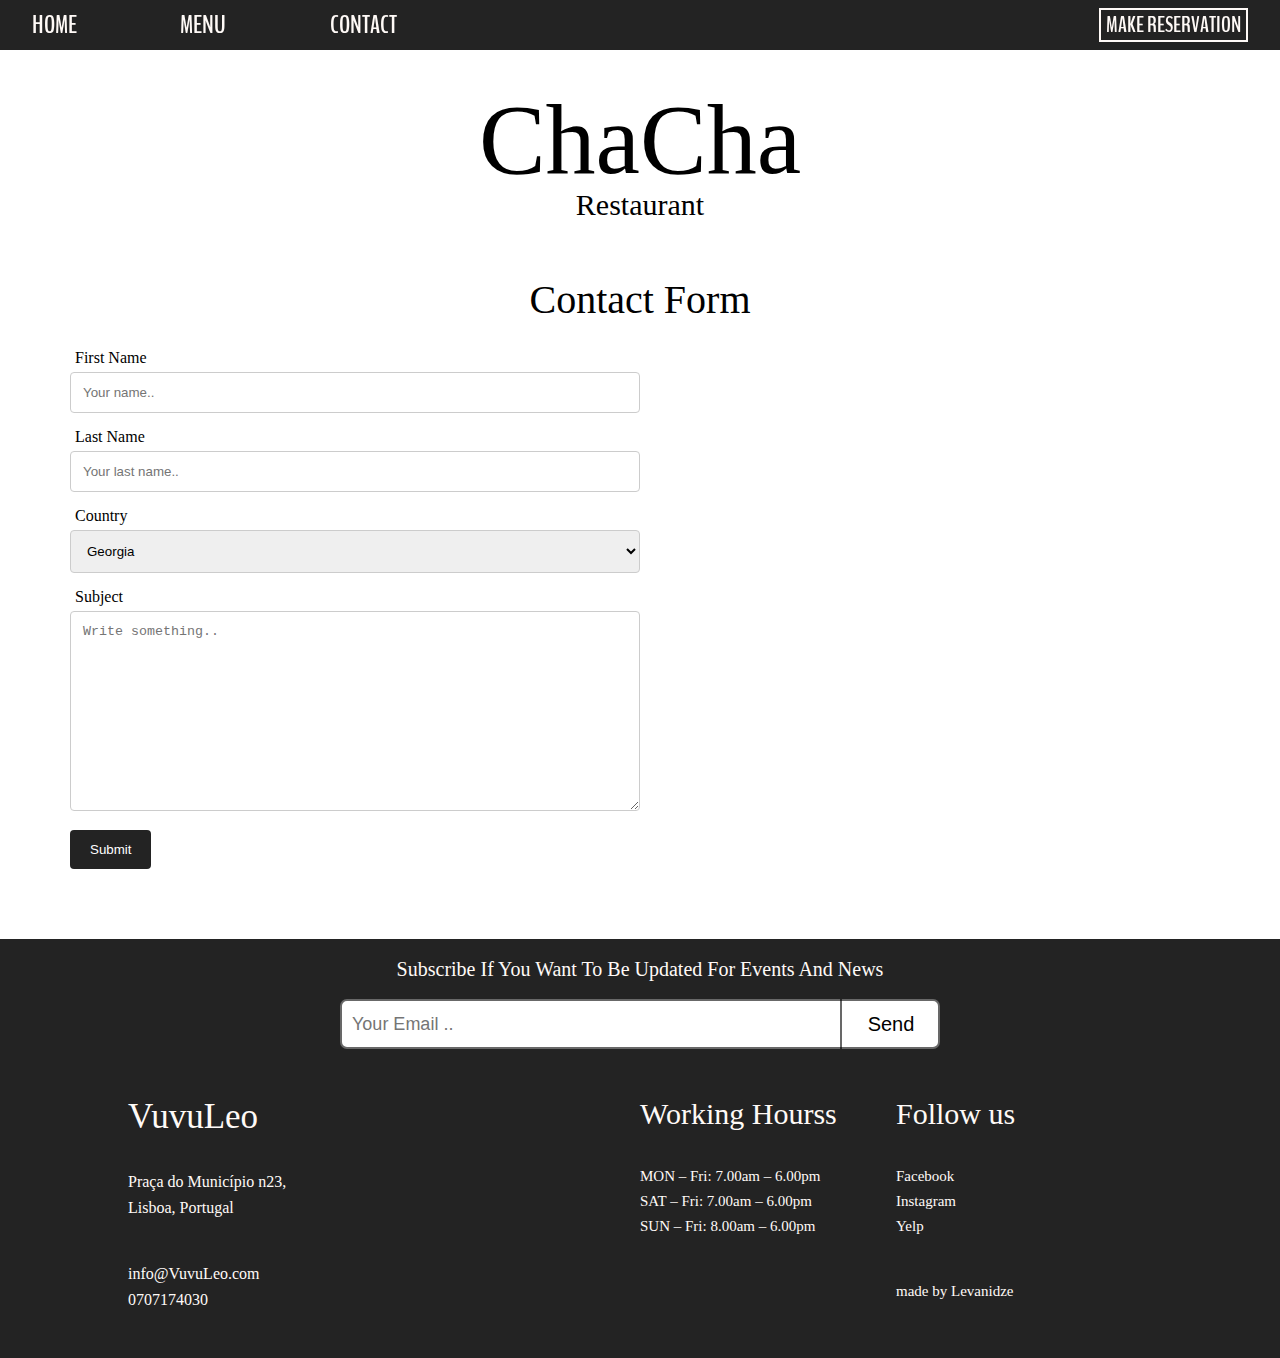
<file: html/contact.html>
<!DOCTYPE html>
<html lang="en">
<head>
    <link href="https://cdn.jsdelivr.net/npm/bootstrap@5.3.0-alpha1/dist/css/bootstrap.min.css" rel="stylesheet" integrity="sha384-GLhlTQ8iRABdZLl6O3oVMWSktQOp6b7In1Zl3/Jr59b6EGGoI1aFkw7cmDA6j6gD" crossorigin="anonymous">
    <meta charset="UTF-8">
    <meta http-equiv="X-UA-Compatible" content="IE=edge">
    <meta name="viewport" content="width=device-width, initial-scale=1.0">
    <title>ChaCha Restaurant</title>
    <link rel="stylesheet" href="../css/global.css">
    <link rel="preconnect" href="https://fonts.googleapis.com">
    <link rel="preconnect" href="https://fonts.gstatic.com" crossorigin>
    <link href="https://fonts.googleapis.com/css2?family=Amatic+SC&family=BenchNine:wght@300&display=swap" rel="stylesheet">
    <link rel="stylesheet" href="https://cdnjs.cloudflare.com/ajax/libs/font-awesome/4.7.0/css/font-awesome.min.css">
    <link rel="preconnect" href="https://fonts.gstatic.com" crossorigin>
    <link href="https://fonts.googleapis.com/css2?family=Amatic+SC&display=swap" rel="stylesheet">
    <script type="module" src="../js/header.js"></script>
    <script type="module" src="../js/footer.js" defer></script>
    <script src="https://cdn.jsdelivr.net/npm/bootstrap@5.3.0-alpha1/dist/js/bootstrap.bundle.min.js" integrity="sha384-w76AqPfDkMBDXo30jS1Sgez6pr3x5MlQ1ZAGC+nuZB+EYdgRZgiwxhTBTkF7CXvN" crossorigin="anonymous" defer></script>
    <script src="../js/accordion.js" defer></script>
    <script src="../js/reservation.js" defer></script>


</head>
<body class="body">



<!-- js header -->
<chacha-header> </chacha-header>
<!-- js header -->



<!-- start Contact us form -->
    <div class="contactHead">
        <h1>ChaCha</h1>
        <h2>Restaurant</h2>
        <h3>Contact Form</h3>
    </div>
    <div class="contactForm">
        <div class="contactFormWrapper">
            <form action="action_page.php">
        
            <label for="fname">First Name</label>
            <input type="text" id="fname" name="firstname" placeholder="Your name..">
        
            <label for="lname">Last Name</label>
            <input type="text" id="lname" name="lastname" placeholder="Your last name..">
        
            <label for="country">Country</label>
            <select id="country" name="country">
                <option value="georgia">Georgia</option>
                <option value="portugal">Portugal</option>
                <option value="france">France</option>
                <option value="spain">Spain</option>
                <option value="italy">Italy</option>
                <option value="austria">Austria</option>
                <option value="germany">Germany</option>
                <option value="uk">United Kingdom</option>
    
            </select>
        
            <label for="subject">Subject</label>
            <textarea id="subject" name="subject" placeholder="Write something.." style="height:200px"></textarea>
        
            <input type="submit" value="Submit">
        
            </form>
        </div>
        <div class="contactMap">
            <iframe src="https://www.google.com/maps/embed?pb=!1m14!1m8!1m3!1d3113.4164380371462!2d-9.140366!3d38.708247!3m2!1i1024!2i768!4f13.1!3m3!1m2!1s0xd193479567ac66d%3A0x3eef4fe30fcc5385!2sDelfina-Cantina%20Portuguesa!5e0!3m2!1sen!2sse!4v1680094758780!5m2!1sen!2sse" width="100%" height="100%" style="border:0;" allowfullscreen="" loading="lazy" referrerpolicy="no-referrer-when-downgrade"></iframe>
        </div>
    </div>
<!-- end Contact us Form -->





<!-- js Footer -->
<chacha-footer> </chacha-footer>
<!-- js Footer -->  


    
    
</body>
</html>
</file>
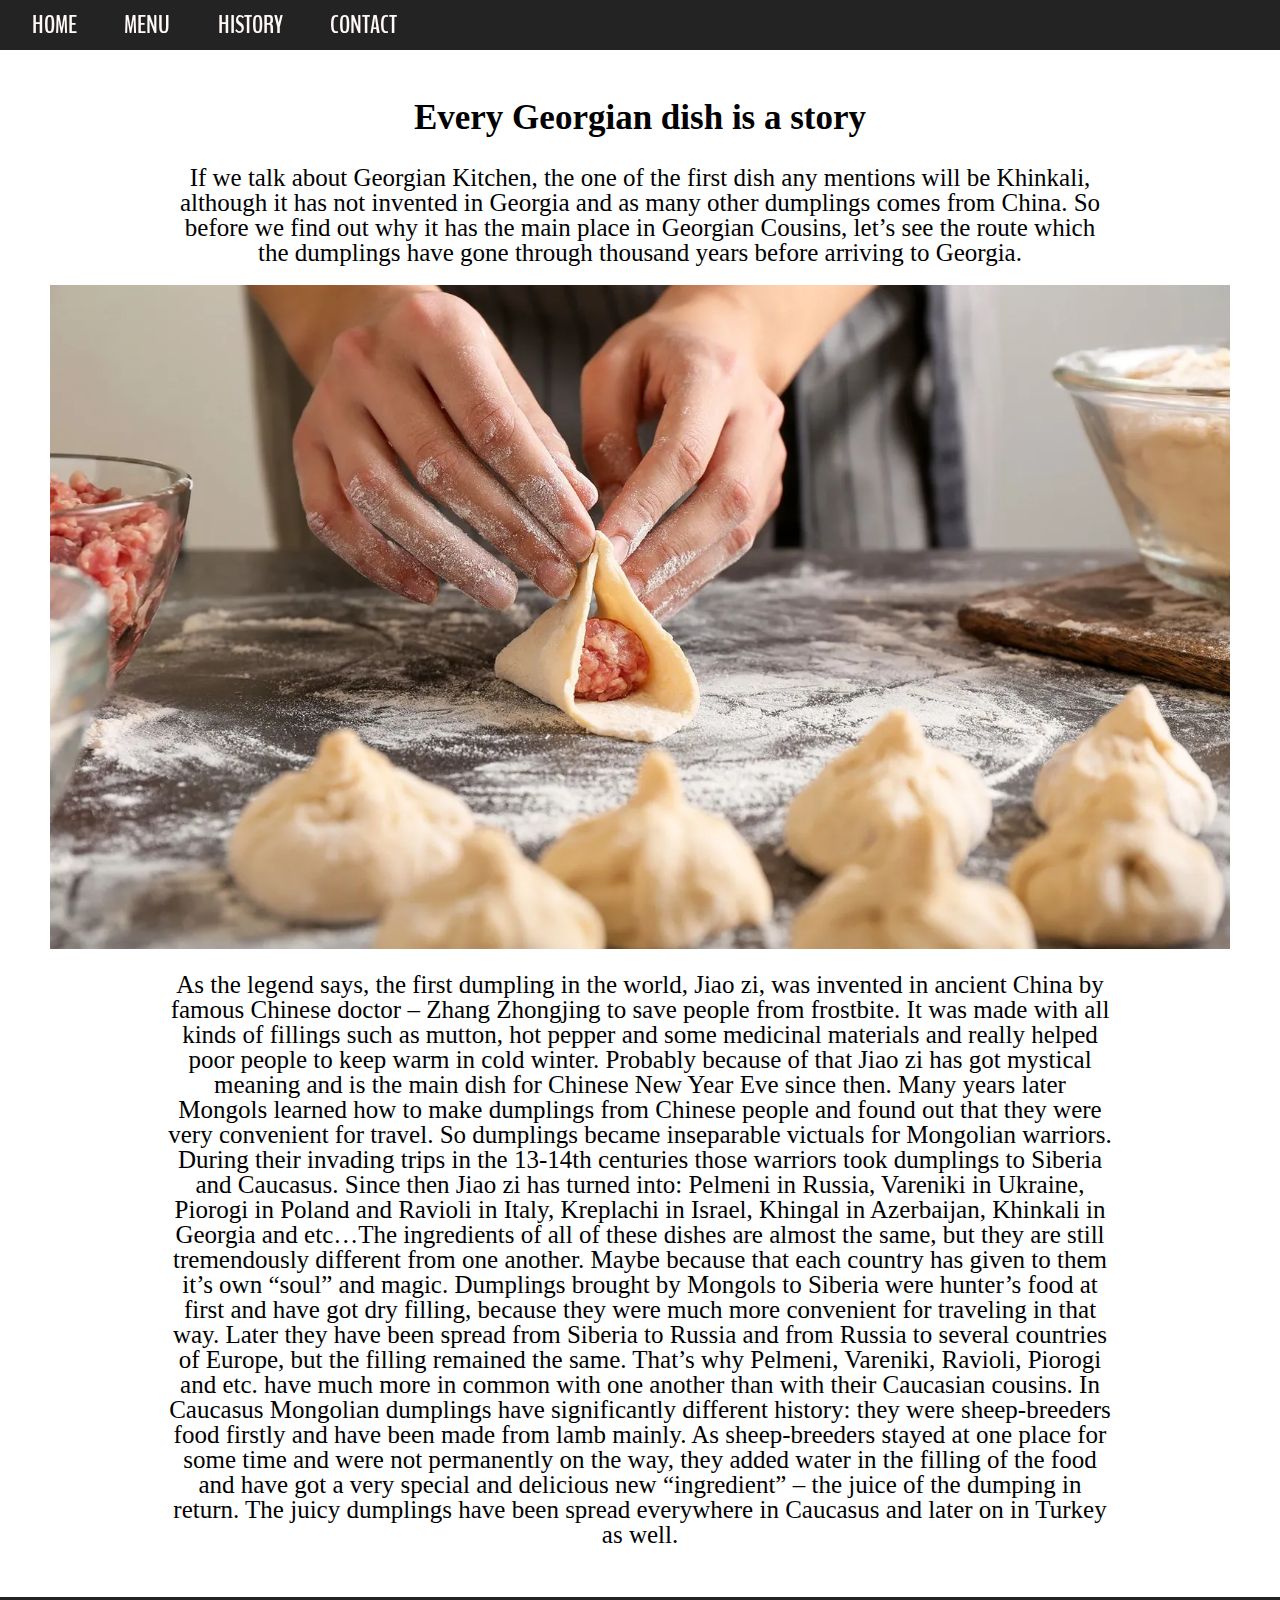
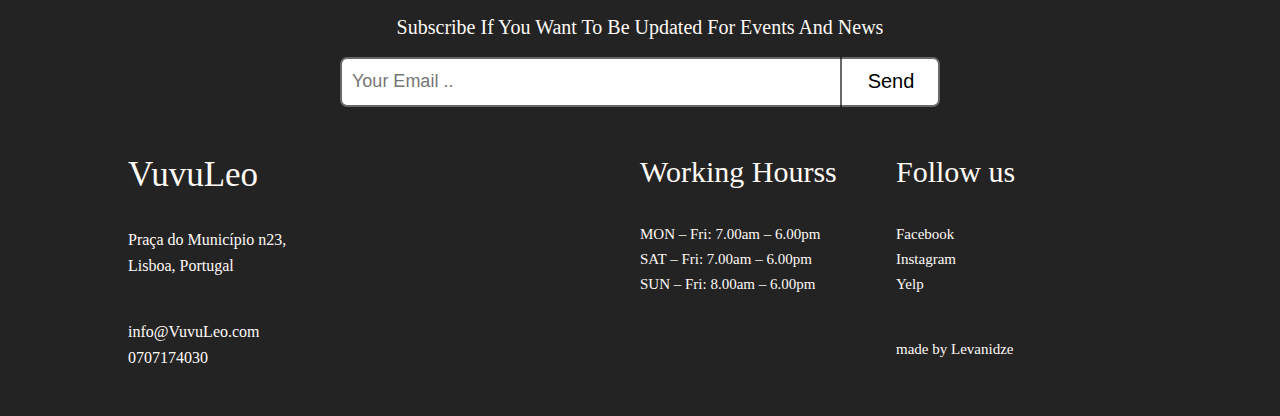
<file: html/history.html>
<!DOCTYPE html>
<html lang="en">
<head>
    <link href="https://cdn.jsdelivr.net/npm/bootstrap@5.3.0-alpha1/dist/css/bootstrap.min.css" rel="stylesheet" integrity="sha384-GLhlTQ8iRABdZLl6O3oVMWSktQOp6b7In1Zl3/Jr59b6EGGoI1aFkw7cmDA6j6gD" crossorigin="anonymous">
    <meta charset="UTF-8">
    <meta http-equiv="X-UA-Compatible" content="IE=edge">
    <meta name="viewport" content="width=device-width, initial-scale=1.0">
    <title>ChaCha Restaurant</title>
    <link rel="stylesheet" href="../css/global.css">
    <link rel="preconnect" href="https://fonts.googleapis.com">
    <link rel="preconnect" href="https://fonts.gstatic.com" crossorigin>
    <link href="https://fonts.googleapis.com/css2?family=Amatic+SC&family=BenchNine:wght@300&display=swap" rel="stylesheet">
    <link rel="stylesheet" href="https://cdnjs.cloudflare.com/ajax/libs/font-awesome/4.7.0/css/font-awesome.min.css">
    <link rel="preconnect" href="https://fonts.gstatic.com" crossorigin>
    <link href="https://fonts.googleapis.com/css2?family=Amatic+SC&display=swap" rel="stylesheet">
    <script type="module" src="../js/header.js"></script>
    <script type="module" src="../js/footer.js" defer></script>
    <script src="https://cdn.jsdelivr.net/npm/bootstrap@5.3.0-alpha1/dist/js/bootstrap.bundle.min.js" integrity="sha384-w76AqPfDkMBDXo30jS1Sgez6pr3x5MlQ1ZAGC+nuZB+EYdgRZgiwxhTBTkF7CXvN" crossorigin="anonymous" defer></script>
    <script src="../js/accordion.js" defer></script>
    <script src="../js/reservation.js" defer></script>



</head>
<body class="body">



<!-- START BURGER BAAR -->
  <div class="navvv">
        <div class="top-nav">
          <div>
            ChaCha Restaurant
          </div>
          <input id="menu-toggle" type="checkbox" />
          <label class='menu-button-container' for="menu-toggle">
          <div class='menu-button'></div>
        </label>
          <ul class="menu">
            <li class="menuLi"><a href="home.html">HOME</a></li>
            <li class="menuLi"><a href="menu.html">MENU</a></li>
            <li class="menuLi"><a href="history.html">HISTORY</a>          </li>
            <li class="menuLi"><a href="contact.html">CONTACT</a></li>
            <li class="menuLi"><a href="reservation.html">MAKE BOOKING</a></li>
            <li style=" border: none;" class="menuLi"></li>
            <li style=" border: none;" class="menuLi"></li>
            <li style=" border: none;" class="menuLi"></li>
            <li style=" border: none;" class="menuLi"></li>
            <li style=" border: none;" class="menuLi"></li>
            <li style=" border: none;" class="menuLi"></li>
            <li style=" border: none;" class="menuLi"></li>
            <li style=" border: none;" class="menuLi"></li>

          </ul>
          
        </div>
  </div>
<!-- END BURGER BAR -->
  
 
  
<!-- START HEADER -->
  <header  class="myContainer"> 
        <div class="menuWrapper">
            <div class="wrapper"> 
                          
                <div class="left">
                    <li class="menuLi">
                        <ul><a class="menuBtn" href="home.html">HOME</a></ul>
                        <ul><a class="menuBtn" href="menu.html">MENU</a></ul>
                        <ul><a class="menuBtn" href="history.html">HISTORY</a></ul>
                        <ul><a class="menuBtn" href="contact.html">CONTACT</a></ul>
                    </li>
                </div>
                <div class="right">
                    <!-- START Make Reservation button + modal + overlay -->
                    <a class="buttonR" data-modal-target="#modal">MAKE RESERVATION</a>
                        <div class="mymodal" id="modal">
                          <div class="modal-header">
                            <div class="title">Contact Information</div>
                            <button data-close-button class="close-button">&times;</button>
                          </div>
                          <div class="modal-body">
                                <P>Call: +46 707174030 </P>
                                <p>E-mail: info@ChaCha.com </p>
                                <a href="https://goo.gl/maps/QnEjWzULMKhH3H1b9">Address: Praça do Município n23, Lisboa, Portugal</a>
                                <iframe src="https://www.google.com/maps/embed?pb=!1m14!1m8!1m3!1d6226.828782664931!2d-9.1496643!3d38.708294!3m2!1i1024!2i768!4f13.1!3m3!1m2!1s0xd193479567ac66d%3A0x3eef4fe30fcc5385!2sDelfina-Cantina%20Portuguesa!5e0!3m2!1sen!2sse!4v1679964565066!5m2!1sen!2sse" width="100%" height="100%" style="border:0;" allowfullscreen="" loading="lazy" referrerpolicy="no-referrer-when-downgrade"></iframe>
                          </div>
                        </div>
                        <div id="overlay"></div>  
                    <!-- END Make Reservation button + modal + overlay  -->
                </div>
            </div>
        </div>
  </header>
  <div class="undermenu"> </div>

<!-- END HEADER -->


<!-- start history -->
<div class="overallStory">
    <h3>Every Georgian dish is a story</h3>
    <p> If we talk about Georgian Kitchen, the one of the first dish any mentions will be Khinkali, although it has not invented in Georgia and as many other dumplings comes from China. So before we find out why it has the main place in Georgian Cousins, let’s see the route which the dumplings have gone through thousand years before arriving to Georgia.</p>
    <img src="../img/Reserve/bbckhinkali.jpg" alt="">
    <p>As the legend says, the first dumpling in the world, Jiao zi, was invented in ancient China by famous Chinese doctor – Zhang Zhongjing to save people from frostbite. It was made with all kinds of fillings such as mutton, hot pepper and some medicinal materials and really helped poor people to keep warm in cold winter. Probably because of that Jiao zi has got mystical meaning and is the main dish for Chinese New Year Eve since then.

        Many years later Mongols learned how to make dumplings from Chinese people and found out that they were very convenient for travel. So dumplings became inseparable victuals for Mongolian warriors. During their invading trips in the 13-14th centuries those warriors took dumplings to Siberia and Caucasus. Since then Jiao zi has turned into: Pelmeni in Russia, Vareniki in Ukraine, Piorogi in Poland and Ravioli in Italy, Kreplachi in Israel, Khingal in Azerbaijan, Khinkali in Georgia and etc…The ingredients of all of these dishes are almost the same, but they are still tremendously different from one another. Maybe because that each country has given to them it’s own “soul” and magic.
        
        Dumplings brought by Mongols to Siberia were hunter’s food at first and have got dry filling, because they were much more convenient for traveling in that way. Later they have been spread from Siberia to Russia and from Russia to several countries of Europe, but the filling remained the same. That’s why Pelmeni, Vareniki, Ravioli, Piorogi and etc. have much more in common with one another than with their Caucasian cousins. In Caucasus Mongolian dumplings have significantly different history: they were sheep-breeders food firstly and have been made from lamb mainly. As sheep-breeders stayed at one place for some time and were not permanently on the way, they added water in the filling of the food and have got a very special and delicious new “ingredient” – the juice of the dumping in return. The juicy dumplings have been spread everywhere in Caucasus and later on in Turkey as well.</p>
</div>
<!-- end Reseration -->





<!-- js Footer -->
<chacha-footer> </chacha-footer>
<!-- js Footer -->  



    
    
</body>
</html>
</file>
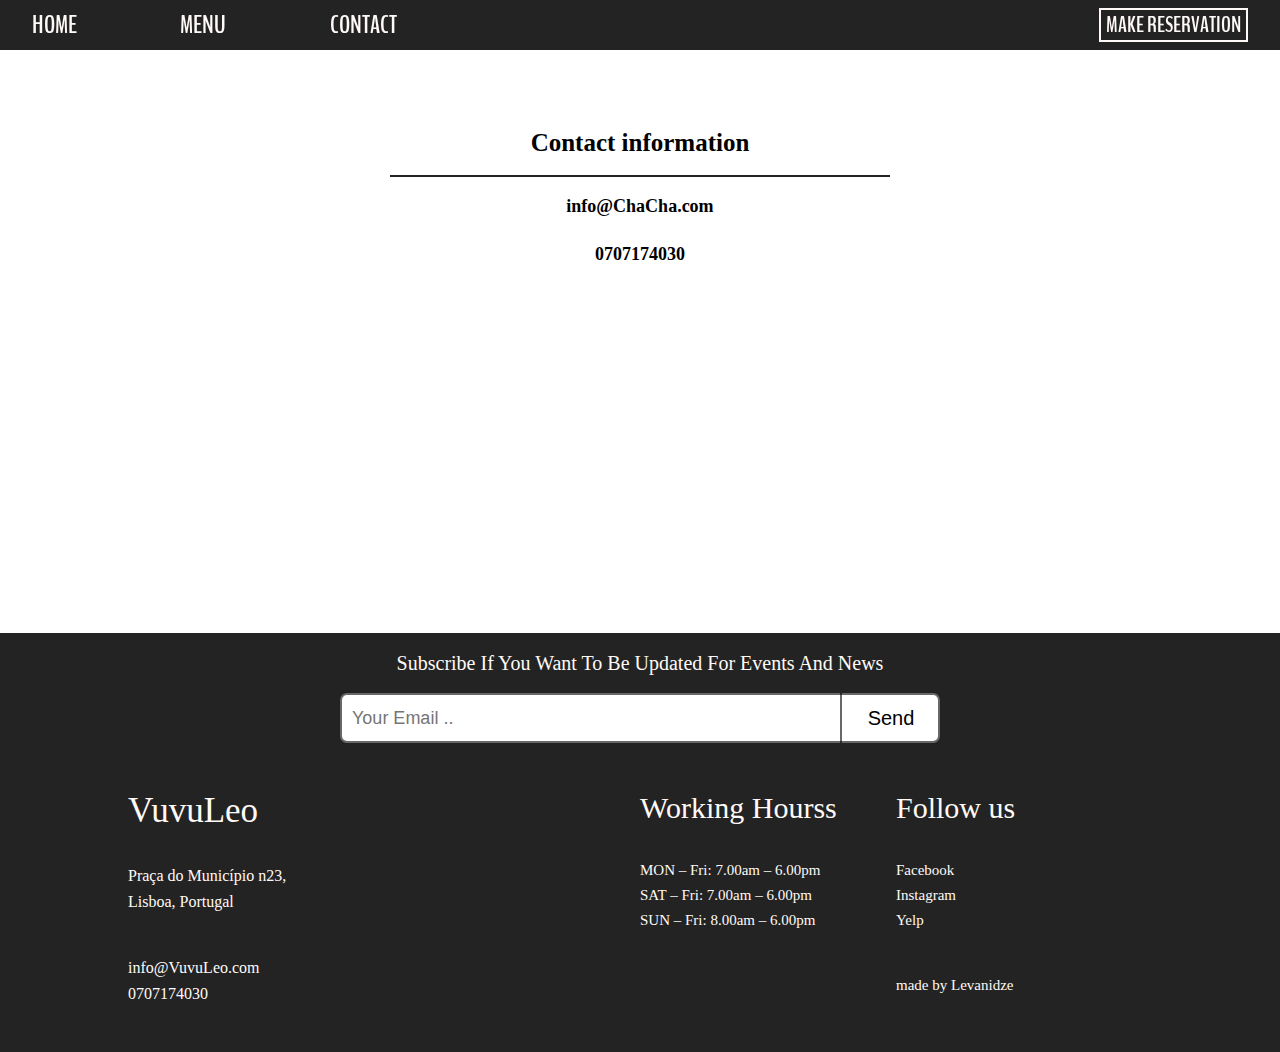
<file: html/reservation.html>
<!DOCTYPE html>
<html lang="en">
<head>
    <link href="https://cdn.jsdelivr.net/npm/bootstrap@5.3.0-alpha1/dist/css/bootstrap.min.css" rel="stylesheet" integrity="sha384-GLhlTQ8iRABdZLl6O3oVMWSktQOp6b7In1Zl3/Jr59b6EGGoI1aFkw7cmDA6j6gD" crossorigin="anonymous">
    <meta charset="UTF-8">
    <meta http-equiv="X-UA-Compatible" content="IE=edge">
    <meta name="viewport" content="width=device-width, initial-scale=1.0">
    <title>ChaCha Restaurant</title>
    <link rel="stylesheet" href="../css/global.css">
    <link rel="preconnect" href="https://fonts.googleapis.com">
    <link rel="preconnect" href="https://fonts.gstatic.com" crossorigin>
    <link href="https://fonts.googleapis.com/css2?family=Amatic+SC&family=BenchNine:wght@300&display=swap" rel="stylesheet">
    <link rel="stylesheet" href="https://cdnjs.cloudflare.com/ajax/libs/font-awesome/4.7.0/css/font-awesome.min.css">
    <link rel="preconnect" href="https://fonts.gstatic.com" crossorigin>
    <link href="https://fonts.googleapis.com/css2?family=Amatic+SC&display=swap" rel="stylesheet">
    <script type="module" src="../js/header.js"></script>
    <script type="module" src="../js/footer.js" defer></script>
    <script src="https://cdn.jsdelivr.net/npm/bootstrap@5.3.0-alpha1/dist/js/bootstrap.bundle.min.js" integrity="sha384-w76AqPfDkMBDXo30jS1Sgez6pr3x5MlQ1ZAGC+nuZB+EYdgRZgiwxhTBTkF7CXvN" crossorigin="anonymous" defer></script>
    <script src="../js/accordion.js" defer></script>
    <script src="../js/reservation.js" defer></script>



</head>
<body class="body">



<!-- js header -->
<chacha-header> </chacha-header>
<!-- js header -->



<!-- START Reservation -->
  <div class="reservation">
    <div class="reservationWrapper">
      <div class="reservationHead">
        <h3>Contact information</h3>
      </div>
      <div class="reservationBody">
        <div class="reservationText">
          <h4>info@ChaCha.com</h4>
          <h4>0707174030</h4>
        </div>
        <div class="reservationMap">
        <iframe src="https://www.google.com/maps/embed?pb=!1m14!1m8!1m3!1d6226.828782664931!2d-9.1496643!3d38.708294!3m2!1i1024!2i768!4f13.1!3m3!1m2!1s0xd193479567ac66d%3A0x3eef4fe30fcc5385!2sDelfina-Cantina%20Portuguesa!5e0!3m2!1sen!2sse!4v1679656053134!5m2!1sen!2sse" width="100%" height="100%" style="border:0;" allowfullscreen="" loading="lazy" referrerpolicy="no-referrer-when-downgrade"></iframe>
        </div>
      </div>
    </div>
  </div>
<!-- END Reseration -->





<!-- js Footer -->
<chacha-footer> </chacha-footer>
<!-- js Footer -->  


    
    
</body>
</html>
</file>
<file: css/global.css>
@charset "UTF-8";
/* http://meyerweb.com/eric/tools/css/reset/ 
   v2.0 | 20110126
   License: none (public domain)
*/
html, body, div, span, applet, object, iframe,
h1, h2, h3, h4, h5, h6, p, blockquote, pre,
a, abbr, acronym, address, big, cite, code,
del, dfn, em, img, ins, kbd, q, s, samp,
small, strike, strong, sub, sup, tt, var,
b, u, i, center,
dl, dt, dd, ol, ul, li,
fieldset, form, label, legend,
table, caption, tbody, tfoot, thead, tr, th, td,
article, aside, canvas, details, embed,
figure, figcaption, footer, header, hgroup,
menu, nav, output, ruby, section, summary,
time, mark, audio, video {
  margin: 0;
  padding: 0;
  border: 0;
  font-size: 100%;
  font: inherit;
}

/* HTML5 display-role reset for older browsers */
article, aside, details, figcaption, figure,
footer, header, hgroup, menu, nav, section {
  display: block;
}

body {
  line-height: 1;
}

ol, ul {
  list-style: none;
}

blockquote, q {
  quotes: none;
}

blockquote:before, blockquote:after,
q:before, q:after {
  content: "";
  content: none;
}

table {
  border-collapse: collapse;
  border-spacing: 0;
}

a {
  text-decoration: none;
}

* {
  box-sizing: border-box;
}

.w1 {
  width: 1%;
}

.w2 {
  width: 2%;
}

.w3 {
  width: 3%;
}

.w4 {
  width: 4%;
}

.w5 {
  width: 5%;
}

.w6 {
  width: 6%;
}

.w7 {
  width: 7%;
}

.w8 {
  width: 8%;
}

.w9 {
  width: 9%;
}

.w10 {
  width: 10%;
}

.w11 {
  width: 11%;
}

.w12 {
  width: 12%;
}

.w13 {
  width: 13%;
}

.w14 {
  width: 14%;
}

.w15 {
  width: 15%;
}

.w16 {
  width: 16%;
}

.w17 {
  width: 17%;
}

.w18 {
  width: 18%;
}

.w19 {
  width: 19%;
}

.w20 {
  width: 20%;
}

.w21 {
  width: 21%;
}

.w22 {
  width: 22%;
}

.w23 {
  width: 23%;
}

.w24 {
  width: 24%;
}

.w25 {
  width: 25%;
}

.w26 {
  width: 26%;
}

.w27 {
  width: 27%;
}

.w28 {
  width: 28%;
}

.w29 {
  width: 29%;
}

.w30 {
  width: 30%;
}

.w31 {
  width: 31%;
}

.w32 {
  width: 32%;
}

.w33 {
  width: 33%;
}

.w34 {
  width: 34%;
}

.w35 {
  width: 35%;
}

.w36 {
  width: 36%;
}

.w37 {
  width: 37%;
}

.w38 {
  width: 38%;
}

.w39 {
  width: 39%;
}

.w40 {
  width: 40%;
}

.w41 {
  width: 41%;
}

.w42 {
  width: 42%;
}

.w43 {
  width: 43%;
}

.w44 {
  width: 44%;
}

.w45 {
  width: 45%;
}

.w46 {
  width: 46%;
}

.w47 {
  width: 47%;
}

.w48 {
  width: 48%;
}

.w49 {
  width: 49%;
}

.w50 {
  width: 50%;
}

.w51 {
  width: 51%;
}

.w52 {
  width: 52%;
}

.w53 {
  width: 53%;
}

.w54 {
  width: 54%;
}

.w55 {
  width: 55%;
}

.w56 {
  width: 56%;
}

.w57 {
  width: 57%;
}

.w58 {
  width: 58%;
}

.w59 {
  width: 59%;
}

.w60 {
  width: 60%;
}

.w61 {
  width: 61%;
}

.w62 {
  width: 62%;
}

.w63 {
  width: 63%;
}

.w64 {
  width: 64%;
}

.w65 {
  width: 65%;
}

.w66 {
  width: 66%;
}

.w67 {
  width: 67%;
}

.w68 {
  width: 68%;
}

.w69 {
  width: 69%;
}

.w70 {
  width: 70%;
}

.w71 {
  width: 71%;
}

.w72 {
  width: 72%;
}

.w73 {
  width: 73%;
}

.w74 {
  width: 74%;
}

.w75 {
  width: 75%;
}

.w76 {
  width: 76%;
}

.w77 {
  width: 77%;
}

.w78 {
  width: 78%;
}

.w79 {
  width: 79%;
}

.w80 {
  width: 80%;
}

.w81 {
  width: 81%;
}

.w82 {
  width: 82%;
}

.w83 {
  width: 83%;
}

.w84 {
  width: 84%;
}

.w85 {
  width: 85%;
}

.w86 {
  width: 86%;
}

.w87 {
  width: 87%;
}

.w88 {
  width: 88%;
}

.w89 {
  width: 89%;
}

.w90 {
  width: 90%;
}

.w91 {
  width: 91%;
}

.w92 {
  width: 92%;
}

.w93 {
  width: 93%;
}

.w94 {
  width: 94%;
}

.w95 {
  width: 95%;
}

.w96 {
  width: 96%;
}

.w97 {
  width: 97%;
}

.w98 {
  width: 98%;
}

.w99 {
  width: 99%;
}

.w100 {
  width: 100%;
}

.h1 {
  height: 1%;
}

.h2 {
  height: 2%;
}

.h3 {
  height: 3%;
}

.h4 {
  height: 4%;
}

.h5 {
  height: 5%;
}

.h6 {
  height: 6%;
}

.h7 {
  height: 7%;
}

.h8 {
  height: 8%;
}

.h9 {
  height: 9%;
}

.h10 {
  height: 10%;
}

.h11 {
  height: 11%;
}

.h12 {
  height: 12%;
}

.h13 {
  height: 13%;
}

.h14 {
  height: 14%;
}

.h15 {
  height: 15%;
}

.h16 {
  height: 16%;
}

.h17 {
  height: 17%;
}

.h18 {
  height: 18%;
}

.h19 {
  height: 19%;
}

.h20 {
  height: 20%;
}

.h21 {
  height: 21%;
}

.h22 {
  height: 22%;
}

.h23 {
  height: 23%;
}

.h24 {
  height: 24%;
}

.h25 {
  height: 25%;
}

.h26 {
  height: 26%;
}

.h27 {
  height: 27%;
}

.h28 {
  height: 28%;
}

.h29 {
  height: 29%;
}

.h30 {
  height: 30%;
}

.h31 {
  height: 31%;
}

.h32 {
  height: 32%;
}

.h33 {
  height: 33%;
}

.h34 {
  height: 34%;
}

.h35 {
  height: 35%;
}

.h36 {
  height: 36%;
}

.h37 {
  height: 37%;
}

.h38 {
  height: 38%;
}

.h39 {
  height: 39%;
}

.h40 {
  height: 40%;
}

.h41 {
  height: 41%;
}

.h42 {
  height: 42%;
}

.h43 {
  height: 43%;
}

.h44 {
  height: 44%;
}

.h45 {
  height: 45%;
}

.h46 {
  height: 46%;
}

.h47 {
  height: 47%;
}

.h48 {
  height: 48%;
}

.h49 {
  height: 49%;
}

.h50 {
  height: 50%;
}

.h51 {
  height: 51%;
}

.h52 {
  height: 52%;
}

.h53 {
  height: 53%;
}

.h54 {
  height: 54%;
}

.h55 {
  height: 55%;
}

.h56 {
  height: 56%;
}

.h57 {
  height: 57%;
}

.h58 {
  height: 58%;
}

.h59 {
  height: 59%;
}

.h60 {
  height: 60%;
}

.h61 {
  height: 61%;
}

.h62 {
  height: 62%;
}

.h63 {
  height: 63%;
}

.h64 {
  height: 64%;
}

.h65 {
  height: 65%;
}

.h66 {
  height: 66%;
}

.h67 {
  height: 67%;
}

.h68 {
  height: 68%;
}

.h69 {
  height: 69%;
}

.h70 {
  height: 70%;
}

.h71 {
  height: 71%;
}

.h72 {
  height: 72%;
}

.h73 {
  height: 73%;
}

.h74 {
  height: 74%;
}

.h75 {
  height: 75%;
}

.h76 {
  height: 76%;
}

.h77 {
  height: 77%;
}

.h78 {
  height: 78%;
}

.h79 {
  height: 79%;
}

.h80 {
  height: 80%;
}

.h81 {
  height: 81%;
}

.h82 {
  height: 82%;
}

.h83 {
  height: 83%;
}

.h84 {
  height: 84%;
}

.h85 {
  height: 85%;
}

.h86 {
  height: 86%;
}

.h87 {
  height: 87%;
}

.h88 {
  height: 88%;
}

.h89 {
  height: 89%;
}

.h90 {
  height: 90%;
}

.h91 {
  height: 91%;
}

.h92 {
  height: 92%;
}

.h93 {
  height: 93%;
}

.h94 {
  height: 94%;
}

.h95 {
  height: 95%;
}

.h96 {
  height: 96%;
}

.h97 {
  height: 97%;
}

.h98 {
  height: 98%;
}

.h99 {
  height: 99%;
}

.h100 {
  height: 100%;
}

.w1px {
  width: 1px;
}

.w2px {
  width: 2px;
}

.w3px {
  width: 3px;
}

.w4px {
  width: 4px;
}

.w5px {
  width: 5px;
}

.w6px {
  width: 6px;
}

.w7px {
  width: 7px;
}

.w8px {
  width: 8px;
}

.w9px {
  width: 9px;
}

.w10px {
  width: 10px;
}

.w11px {
  width: 11px;
}

.w12px {
  width: 12px;
}

.w13px {
  width: 13px;
}

.w14px {
  width: 14px;
}

.w15px {
  width: 15px;
}

.w16px {
  width: 16px;
}

.w17px {
  width: 17px;
}

.w18px {
  width: 18px;
}

.w19px {
  width: 19px;
}

.w20px {
  width: 20px;
}

.w21px {
  width: 21px;
}

.w22px {
  width: 22px;
}

.w23px {
  width: 23px;
}

.w24px {
  width: 24px;
}

.w25px {
  width: 25px;
}

.w26px {
  width: 26px;
}

.w27px {
  width: 27px;
}

.w28px {
  width: 28px;
}

.w29px {
  width: 29px;
}

.w30px {
  width: 30px;
}

.w31px {
  width: 31px;
}

.w32px {
  width: 32px;
}

.w33px {
  width: 33px;
}

.w34px {
  width: 34px;
}

.w35px {
  width: 35px;
}

.w36px {
  width: 36px;
}

.w37px {
  width: 37px;
}

.w38px {
  width: 38px;
}

.w39px {
  width: 39px;
}

.w40px {
  width: 40px;
}

.w41px {
  width: 41px;
}

.w42px {
  width: 42px;
}

.w43px {
  width: 43px;
}

.w44px {
  width: 44px;
}

.w45px {
  width: 45px;
}

.w46px {
  width: 46px;
}

.w47px {
  width: 47px;
}

.w48px {
  width: 48px;
}

.w49px {
  width: 49px;
}

.w50px {
  width: 50px;
}

.w51px {
  width: 51px;
}

.w52px {
  width: 52px;
}

.w53px {
  width: 53px;
}

.w54px {
  width: 54px;
}

.w55px {
  width: 55px;
}

.w56px {
  width: 56px;
}

.w57px {
  width: 57px;
}

.w58px {
  width: 58px;
}

.w59px {
  width: 59px;
}

.w60px {
  width: 60px;
}

.w61px {
  width: 61px;
}

.w62px {
  width: 62px;
}

.w63px {
  width: 63px;
}

.w64px {
  width: 64px;
}

.w65px {
  width: 65px;
}

.w66px {
  width: 66px;
}

.w67px {
  width: 67px;
}

.w68px {
  width: 68px;
}

.w69px {
  width: 69px;
}

.w70px {
  width: 70px;
}

.w71px {
  width: 71px;
}

.w72px {
  width: 72px;
}

.w73px {
  width: 73px;
}

.w74px {
  width: 74px;
}

.w75px {
  width: 75px;
}

.w76px {
  width: 76px;
}

.w77px {
  width: 77px;
}

.w78px {
  width: 78px;
}

.w79px {
  width: 79px;
}

.w80px {
  width: 80px;
}

.w81px {
  width: 81px;
}

.w82px {
  width: 82px;
}

.w83px {
  width: 83px;
}

.w84px {
  width: 84px;
}

.w85px {
  width: 85px;
}

.w86px {
  width: 86px;
}

.w87px {
  width: 87px;
}

.w88px {
  width: 88px;
}

.w89px {
  width: 89px;
}

.w90px {
  width: 90px;
}

.w91px {
  width: 91px;
}

.w92px {
  width: 92px;
}

.w93px {
  width: 93px;
}

.w94px {
  width: 94px;
}

.w95px {
  width: 95px;
}

.w96px {
  width: 96px;
}

.w97px {
  width: 97px;
}

.w98px {
  width: 98px;
}

.w99px {
  width: 99px;
}

.w100px {
  width: 100px;
}

.w110px {
  width: 110px;
}

.w120px {
  width: 120px;
}

.w130px {
  width: 130px;
}

.w140px {
  width: 140px;
}

.w150px {
  width: 150px;
}

.w160px {
  width: 160px;
}

.w170px {
  width: 170px;
}

.w180px {
  width: 180px;
}

.w190px {
  width: 190px;
}

.w200px {
  width: 200px;
}

.w210px {
  width: 210px;
}

.w220px {
  width: 220px;
}

.w230px {
  width: 230px;
}

.w240px {
  width: 240px;
}

.w250px {
  width: 250px;
}

.w260px {
  width: 260px;
}

.w270px {
  width: 270px;
}

.w280px {
  width: 280px;
}

.w290px {
  width: 290px;
}

.w300px {
  width: 300px;
}

.w310px {
  width: 310px;
}

.w320px {
  width: 320px;
}

.w330px {
  width: 330px;
}

.w340px {
  width: 340px;
}

.w350px {
  width: 350px;
}

.w360px {
  width: 360px;
}

.w370px {
  width: 370px;
}

.w380px {
  width: 380px;
}

.w390px {
  width: 390px;
}

.w400px {
  width: 400px;
}

.w410px {
  width: 410px;
}

.w420px {
  width: 420px;
}

.w430px {
  width: 430px;
}

.w440px {
  width: 440px;
}

.w450px {
  width: 450px;
}

.w460px {
  width: 460px;
}

.w470px {
  width: 470px;
}

.w480px {
  width: 480px;
}

.w490px {
  width: 490px;
}

.w500px {
  width: 500px;
}

.w510px {
  width: 510px;
}

.w520px {
  width: 520px;
}

.w530px {
  width: 530px;
}

.w540px {
  width: 540px;
}

.w550px {
  width: 550px;
}

.w560px {
  width: 560px;
}

.w570px {
  width: 570px;
}

.w580px {
  width: 580px;
}

.w590px {
  width: 590px;
}

.w600px {
  width: 600px;
}

.w610px {
  width: 610px;
}

.w620px {
  width: 620px;
}

.w630px {
  width: 630px;
}

.w640px {
  width: 640px;
}

.w650px {
  width: 650px;
}

.w660px {
  width: 660px;
}

.w670px {
  width: 670px;
}

.w680px {
  width: 680px;
}

.w690px {
  width: 690px;
}

.w700px {
  width: 700px;
}

.w710px {
  width: 710px;
}

.w720px {
  width: 720px;
}

.w730px {
  width: 730px;
}

.w740px {
  width: 740px;
}

.w750px {
  width: 750px;
}

.w760px {
  width: 760px;
}

.w770px {
  width: 770px;
}

.w780px {
  width: 780px;
}

.w790px {
  width: 790px;
}

.w800px {
  width: 800px;
}

.w810px {
  width: 810px;
}

.w820px {
  width: 820px;
}

.w830px {
  width: 830px;
}

.w840px {
  width: 840px;
}

.w850px {
  width: 850px;
}

.w860px {
  width: 860px;
}

.w870px {
  width: 870px;
}

.w880px {
  width: 880px;
}

.w890px {
  width: 890px;
}

.w900px {
  width: 900px;
}

.w910px {
  width: 910px;
}

.w920px {
  width: 920px;
}

.w930px {
  width: 930px;
}

.w940px {
  width: 940px;
}

.w950px {
  width: 950px;
}

.w960px {
  width: 960px;
}

.w970px {
  width: 970px;
}

.w980px {
  width: 980px;
}

.w990px {
  width: 990px;
}

.w1000px {
  width: 1000px;
}

.w1100px {
  width: 1100px;
}

.w1200px {
  width: 1200px;
}

.w1300px {
  width: 1300px;
}

.w1400px {
  width: 1400px;
}

.w1500px {
  width: 1500px;
}

.w1600px {
  width: 1600px;
}

.w1700px {
  width: 1700px;
}

.w1800px {
  width: 1800px;
}

.w1900px {
  width: 1900px;
}

.w2000px {
  width: 2000px;
}

.h1px {
  height: 1px;
}

.h2px {
  height: 2px;
}

.h3px {
  height: 3px;
}

.h4px {
  height: 4px;
}

.h5px {
  height: 5px;
}

.h6px {
  height: 6px;
}

.h7px {
  height: 7px;
}

.h8px {
  height: 8px;
}

.h9px {
  height: 9px;
}

.h10px {
  height: 10px;
}

.h11px {
  height: 11px;
}

.h12px {
  height: 12px;
}

.h13px {
  height: 13px;
}

.h14px {
  height: 14px;
}

.h15px {
  height: 15px;
}

.h16px {
  height: 16px;
}

.h17px {
  height: 17px;
}

.h18px {
  height: 18px;
}

.h19px {
  height: 19px;
}

.h20px {
  height: 20px;
}

.h21px {
  height: 21px;
}

.h22px {
  height: 22px;
}

.h23px {
  height: 23px;
}

.h24px {
  height: 24px;
}

.h25px {
  height: 25px;
}

.h26px {
  height: 26px;
}

.h27px {
  height: 27px;
}

.h28px {
  height: 28px;
}

.h29px {
  height: 29px;
}

.h30px {
  height: 30px;
}

.h31px {
  height: 31px;
}

.h32px {
  height: 32px;
}

.h33px {
  height: 33px;
}

.h34px {
  height: 34px;
}

.h35px {
  height: 35px;
}

.h36px {
  height: 36px;
}

.h37px {
  height: 37px;
}

.h38px {
  height: 38px;
}

.h39px {
  height: 39px;
}

.h40px {
  height: 40px;
}

.h41px {
  height: 41px;
}

.h42px {
  height: 42px;
}

.h43px {
  height: 43px;
}

.h44px {
  height: 44px;
}

.h45px {
  height: 45px;
}

.h46px {
  height: 46px;
}

.h47px {
  height: 47px;
}

.h48px {
  height: 48px;
}

.h49px {
  height: 49px;
}

.h50px {
  height: 50px;
}

.h51px {
  height: 51px;
}

.h52px {
  height: 52px;
}

.h53px {
  height: 53px;
}

.h54px {
  height: 54px;
}

.h55px {
  height: 55px;
}

.h56px {
  height: 56px;
}

.h57px {
  height: 57px;
}

.h58px {
  height: 58px;
}

.h59px {
  height: 59px;
}

.h60px {
  height: 60px;
}

.h61px {
  height: 61px;
}

.h62px {
  height: 62px;
}

.h63px {
  height: 63px;
}

.h64px {
  height: 64px;
}

.h65px {
  height: 65px;
}

.h66px {
  height: 66px;
}

.h67px {
  height: 67px;
}

.h68px {
  height: 68px;
}

.h69px {
  height: 69px;
}

.h70px {
  height: 70px;
}

.h71px {
  height: 71px;
}

.h72px {
  height: 72px;
}

.h73px {
  height: 73px;
}

.h74px {
  height: 74px;
}

.h75px {
  height: 75px;
}

.h76px {
  height: 76px;
}

.h77px {
  height: 77px;
}

.h78px {
  height: 78px;
}

.h79px {
  height: 79px;
}

.h80px {
  height: 80px;
}

.h81px {
  height: 81px;
}

.h82px {
  height: 82px;
}

.h83px {
  height: 83px;
}

.h84px {
  height: 84px;
}

.h85px {
  height: 85px;
}

.h86px {
  height: 86px;
}

.h87px {
  height: 87px;
}

.h88px {
  height: 88px;
}

.h89px {
  height: 89px;
}

.h90px {
  height: 90px;
}

.h91px {
  height: 91px;
}

.h92px {
  height: 92px;
}

.h93px {
  height: 93px;
}

.h94px {
  height: 94px;
}

.h95px {
  height: 95px;
}

.h96px {
  height: 96px;
}

.h97px {
  height: 97px;
}

.h98px {
  height: 98px;
}

.h99px {
  height: 99px;
}

.h100px {
  height: 100px;
}

.h110px {
  height: 110px;
}

.h120px {
  height: 120px;
}

.h130px {
  height: 130px;
}

.h140px {
  height: 140px;
}

.h150px {
  height: 150px;
}

.h160px {
  height: 160px;
}

.h170px {
  height: 170px;
}

.h180px {
  height: 180px;
}

.h190px {
  height: 190px;
}

.h200px {
  height: 200px;
}

.h210px {
  height: 210px;
}

.h220px {
  height: 220px;
}

.h230px {
  height: 230px;
}

.h240px {
  height: 240px;
}

.h250px {
  height: 250px;
}

.h260px {
  height: 260px;
}

.h270px {
  height: 270px;
}

.h280px {
  height: 280px;
}

.h290px {
  height: 290px;
}

.h300px {
  height: 300px;
}

.h310px {
  height: 310px;
}

.h320px {
  height: 320px;
}

.h330px {
  height: 330px;
}

.h340px {
  height: 340px;
}

.h350px {
  height: 350px;
}

.h360px {
  height: 360px;
}

.h370px {
  height: 370px;
}

.h380px {
  height: 380px;
}

.h390px {
  height: 390px;
}

.h400px {
  height: 400px;
}

.h410px {
  height: 410px;
}

.h420px {
  height: 420px;
}

.h430px {
  height: 430px;
}

.h440px {
  height: 440px;
}

.h450px {
  height: 450px;
}

.h460px {
  height: 460px;
}

.h470px {
  height: 470px;
}

.h480px {
  height: 480px;
}

.h490px {
  height: 490px;
}

.h500px {
  height: 500px;
}

.h510px {
  height: 510px;
}

.h520px {
  height: 520px;
}

.h530px {
  height: 530px;
}

.h540px {
  height: 540px;
}

.h550px {
  height: 550px;
}

.h560px {
  height: 560px;
}

.h570px {
  height: 570px;
}

.h580px {
  height: 580px;
}

.h590px {
  height: 590px;
}

.h600px {
  height: 600px;
}

.h610px {
  height: 610px;
}

.h620px {
  height: 620px;
}

.h630px {
  height: 630px;
}

.h640px {
  height: 640px;
}

.h650px {
  height: 650px;
}

.h660px {
  height: 660px;
}

.h670px {
  height: 670px;
}

.h680px {
  height: 680px;
}

.h690px {
  height: 690px;
}

.h700px {
  height: 700px;
}

.h710px {
  height: 710px;
}

.h720px {
  height: 720px;
}

.h730px {
  height: 730px;
}

.h740px {
  height: 740px;
}

.h750px {
  height: 750px;
}

.h760px {
  height: 760px;
}

.h770px {
  height: 770px;
}

.h780px {
  height: 780px;
}

.h790px {
  height: 790px;
}

.h800px {
  height: 800px;
}

.h810px {
  height: 810px;
}

.h820px {
  height: 820px;
}

.h830px {
  height: 830px;
}

.h840px {
  height: 840px;
}

.h850px {
  height: 850px;
}

.h860px {
  height: 860px;
}

.h870px {
  height: 870px;
}

.h880px {
  height: 880px;
}

.h890px {
  height: 890px;
}

.h900px {
  height: 900px;
}

.h910px {
  height: 910px;
}

.h920px {
  height: 920px;
}

.h930px {
  height: 930px;
}

.h940px {
  height: 940px;
}

.h950px {
  height: 950px;
}

.h960px {
  height: 960px;
}

.h970px {
  height: 970px;
}

.h980px {
  height: 980px;
}

.h990px {
  height: 990px;
}

.h1000px {
  height: 1000px;
}

.h1100px {
  height: 1100px;
}

.h1200px {
  height: 1200px;
}

.h1300px {
  height: 1300px;
}

.h1400px {
  height: 1400px;
}

.h1500px {
  height: 1500px;
}

.h1600px {
  height: 1600px;
}

.h1700px {
  height: 1700px;
}

.h1800px {
  height: 1800px;
}

.h1900px {
  height: 1900px;
}

.h2000px {
  height: 2000px;
}

.between {
  display: flex;
  justify-content: space-between;
}

.around {
  display: flex;
  justify-content: space-around;
}

.evenly {
  display: flex;
  justify-content: space-evenly;
}

.flex {
  display: flex;
}

.flex-end {
  display: flex;
  justify-content: end;
}

.flex-1 {
  display: flex;
  flex: 1;
}

.align-center {
  display: flex;
  align-items: center;
}

.centering {
  margin: 0;
  position: absolute;
  top: 50%;
  left: 50%;
  transform: translate(-50%, -50%);
}

.margin {
  margin: 0 auto;
}

.flex-wrap {
  flex-wrap: wrap;
}

.relative {
  position: relative;
}

.text-mywhite {
  color: #dedede;
}

.text-myblack {
  color: black;
}

.mywhite {
  background-color: #dedede;
}

.myblue {
  background-color: blue;
}

.myorange {
  background-color: orange;
}

.mypurple {
  background-color: purple;
}

.myred {
  background-color: red;
}

.mygray {
  background-color: gray;
}

.mydarkgray {
  background-color: rgb(65, 65, 65);
}

body .overallStory {
  padding: 50px;
  margin: 0 auto;
  text-align: center;
}
body .overallStory h3 {
  font-size: 35px;
  font-weight: bold;
  padding-bottom: 30px;
  text-align: center;
}
body .overallStory img {
  width: 100%;
  padding-top: 20px;
  padding-bottom: 20px;
}
body .overallStory p {
  font-size: 25px;
  font-weight: 100;
  width: 80%;
  margin: 0 auto;
}

body .contactHead {
  width: 100%;
}
body .contactHead h1 {
  font-size: 100px;
  text-align: center;
  padding-top: 40px;
}
body .contactHead h2 {
  font-size: 30px;
  text-align: center;
}
body .contactHead h3 {
  font-size: 40px;
  text-align: center;
  padding-bottom: 30px;
  padding-top: 60px;
}
body .contactForm {
  display: flex;
  justify-content: space-between;
  padding: 0 70px 70px 70px;
}
body .contactForm .contactFormWrapper {
  width: 50%;
  /* Style inputs with type="text", select elements and textareas */
  /* Style the submit button with a specific background color etc */
  /* When moving the mouse over the submit button, add a darker green color */
}
body .contactForm .contactFormWrapper label {
  padding-left: 5px;
}
body .contactForm .contactFormWrapper input[type=text],
body .contactForm .contactFormWrapper select,
body .contactForm .contactFormWrapper textarea {
  width: 100%; /* Full width */
  padding: 12px; /* Some padding */
  border: 1px solid #ccc; /* Gray border */
  border-radius: 4px; /* Rounded borders */
  box-sizing: border-box; /* Make sure that padding and width stays in place */
  margin-top: 6px; /* Add a top margin */
  margin-bottom: 16px; /* Bottom margin */
  resize: vertical; /* Allow the user to vertically resize the textarea (not horizontally) */
}
body .contactForm .contactFormWrapper input[type=submit] {
  background-color: rgba(0, 0, 0, 0.863);
  color: white;
  padding: 12px 20px;
  border: none;
  border-radius: 4px;
  cursor: pointer;
}
body .contactForm .contactFormWrapper input[type=submit]:hover {
  background-color: rgba(0, 0, 0, 0.593);
}
body .contactForm .contactMap {
  width: 40%;
}

body .reservation {
  width: 100%;
}
body .reservation .reservationWrapper {
  margin: 40px auto;
  width: 80%;
  max-width: 500px;
}
body .reservation .reservationWrapper .reservationHead {
  text-align: center;
  border-bottom: 2px solid rgba(0, 0, 0, 0.863);
  margin-bottom: 20px;
  padding-bottom: 20px;
  padding-top: 40px;
}
body .reservation .reservationWrapper .reservationHead h3 {
  font-size: 25px;
  font-weight: bold;
}
body .reservation .reservationWrapper .reservationBody {
  display: flex;
  flex-flow: column;
  margin: 0 auto;
}
body .reservation .reservationWrapper .reservationBody .reservationText {
  text-align: center;
  display: flex;
  flex-flow: column;
}
body .reservation .reservationWrapper .reservationBody .reservationText h4 {
  font-size: 18px;
  font-weight: bold;
  padding-bottom: 30px;
}
body .reservation .reservationWrapper .reservationBody .reservationMap {
  width: 80%;
  margin: 0 auto;
  height: 300px;
}

.accordionWrapper {
  font-family: "BenchNine", sans-serif;
}
.accordionWrapper p {
  text-transform: uppercase;
}
.accordionWrapper .accordionHead {
  background: rgba(0, 0, 0, 0.863);
  color: #fffaf7;
  padding: 18px 18px;
  width: 100%;
  text-align: center;
  outline: none;
  font-size: 40px;
  transition: 0.4s;
  font-weight: bold;
  border-bottom: 2px solid hwb(0 40% 60%);
  border-top: 2px solid hwb(0 40% 60%);
}
.accordionWrapper .accordionBottom {
  background: rgba(0, 0, 0, 0.863);
  color: #fffaf7;
  padding: 25px 18px;
  width: 100%;
  text-align: center;
  outline: none;
  font-size: 40px;
  transition: 0.4s;
  font-weight: bold;
  border-bottom: 2px solid hwb(0 40% 60%);
}
.accordionWrapper .accordion {
  background-color: rgba(0, 0, 0, 0.863);
  cursor: pointer;
  width: 100%;
  border: none;
  outline: none;
  transition: 0.4s;
  position: relative;
}
.accordionWrapper .accordion p {
  color: #fffaf7;
  font-size: 20px;
  height: 30px;
  display: flex;
  justify-content: center;
  align-items: center;
}
.accordionWrapper .accordion h4 {
  display: flex;
  margin: 0 auto;
  height: 0px;
  max-width: 150px;
  color: rgba(0, 0, 0, 0.863);
  font-size: 15px;
  text-align: center;
  color: #fffaf7;
}
.accordionWrapper .active,
.accordionWrapper .accordion:hover {
  background-color: rgba(0, 0, 0, 0.593);
}
.accordionWrapper .accordion:after {
  content: "+";
  color: #fffaf7;
  font-weight: bold;
  float: right;
  margin-right: 30px;
  font-size: 35px;
  position: absolute;
  top: -3px;
  right: 0%;
}
.accordionWrapper .active:after {
  content: "−";
}
.accordionWrapper .panel {
  border-top: 2px solid hwb(0deg 40.7% 59.3%);
  max-height: 0;
  overflow: hidden;
  transition: max-height 0.4s ease-out;
  font-family: "Nunito", sans-serif;
}
.accordionWrapper .panel .accordion-body {
  padding: 25px 10px;
  justify-content: space-evenly;
  flex-wrap: wrap;
  display: flex;
  background-color: rgba(0, 0, 0, 0.593);
  transition: 1s;
}
.accordionWrapper .panel .accordion-body .product-box {
  height: 350px;
  border: 1px solid rgba(0, 0, 0, 0.863);
  border-radius: 10px;
  color: #fffaf7;
  background-color: rgba(0, 0, 0, 0.593);
  position: relative;
  margin: 20px auto;
}
.accordionWrapper .panel .accordion-body .product-box .imgWrap {
  height: 200px;
  width: 280px;
  overflow: hidden;
  position: relative;
  border-top-right-radius: 10px;
  border-top-left-radius: 10px;
}
.accordionWrapper .panel .accordion-body .product-box .imgWrap img {
  max-width: 200px;
  max-width: 280px;
  position: absolute;
  top: 50%;
  left: 50%;
  transform: translate(-50%, -50%);
  overflow: hidden;
}
.accordionWrapper .panel .accordion-body .product-box h4 {
  width: 250px;
  text-align: center;
  margin: 0 auto;
  font-size: 20px;
  font-weight: bold;
  margin-top: 15px;
  width: 90%;
}
.accordionWrapper .panel .accordion-body .product-box h6 {
  max-width: 250px;
  text-align: center;
  margin: 0 auto;
  margin-top: 10px;
  width: 90%;
  font-weight: 100;
  line-height: 23px;
}
.accordionWrapper .panel .accordion-body .priceCart {
  border-radius: 10px;
  width: 70%;
  height: 44px;
  position: absolute;
  z-index: 1;
  bottom: -22px;
  left: 50%;
  transform: translate(-50%);
  font-size: calc(12px + 0.3vw);
  overflow: hidden;
  display: flex;
  border: 2px solid rgba(0, 0, 0, 0.593);
}
.accordionWrapper .panel .accordion-body .priceCart .price {
  width: 50%;
  height: 100%;
  background-color: #222;
  position: relative;
}
.accordionWrapper .panel .accordion-body .priceCart .price span {
  font-size: 25px;
  position: absolute;
  left: 25px;
  top: 6px;
}
.accordionWrapper .panel .accordion-body .priceCart .cart {
  width: 50%;
  height: 100%;
  background-color: #770e0e;
  cursor: pointer;
}
.accordionWrapper .panel .accordion-body .priceCart .cart img {
  width: 30px;
  height: 30px;
  position: absolute;
  left: 125px;
  top: 6px;
  color: white;
}

body .menuStarter {
  width: 100%;
  display: flex;
  justify-content: space-evenly;
  background-color: rgba(0, 0, 0, 0.863);
  padding: 40px 0;
}
body .menuStarter .eachBox {
  width: 25%;
  position: relative;
  overflow: hidden;
}
body .menuStarter .eachBox .imgBox {
  display: flex;
  justify-content: space-around;
  position: relative;
  max-height: 400px;
}
body .menuStarter .eachBox .imgBox img {
  overflow: hidden;
  -o-object-fit: cover;
     object-fit: cover;
  opacity: 0.8;
  z-index: 2;
}
body .menuStarter .eachBox .imgBox .starterBg {
  overflow: hidden;
  position: absolute;
  background-color: black;
  height: 100%;
  width: 100%;
  max-width: 400px;
}
body .menuStarter .eachBox .textBox {
  width: 100%;
  position: absolute;
  bottom: 5px;
  text-align: center;
  z-index: 3;
  color: #fffaf7;
  display: flex;
  flex-flow: column;
  justify-content: space-evenly;
}
body .menuStarter .eachBox .textBox h3 {
  font-size: 22px;
  padding-bottom: 10px;
}
body .menuStarter .eachBox .textBox h4 {
  font-size: 18px;
  padding-bottom: 10px;
}
body .menuStarter .eachBox .textBox h5 {
  font-size: 15p;
}

body .footer {
  width: 100%;
  background-color: rgba(0, 0, 0, 0.863);
  padding: 50px 0;
}
body .footer .footerWrapp {
  margin: 0 auto;
  display: flex;
  width: 80%;
}
body .footer .footerWrapp .footerSections {
  display: flex;
  justify-content: space-around;
  align-content: center;
  width: 100%;
}
body .footer .footerWrapp .footerSections .sectionAddress {
  width: 25%;
  color: #fffaf7;
}
body .footer .footerWrapp .footerSections .sectionAddress h4 {
  padding-bottom: 30px;
  font-size: 35px;
}
body .footer .footerWrapp .footerSections .sectionAddress p {
  padding-top: 10px;
  color: #fffaf7;
}
body .footer .footerWrapp .footerSections .sectionAddress p:nth-child(4) {
  padding-top: 50px;
}
body .footer .footerWrapp .footerSections .section {
  width: 25%;
  color: #fffaf7;
}
body .footer .footerWrapp .footerSections .section h4 {
  font-size: 30px;
  padding-bottom: 30px;
}
body .footer .footerWrapp .footerSections .section p:nth-child(5) {
  padding-top: 50px;
}
body .footer .footerWrapp .footerSections .section p {
  font-size: 15px;
  padding-top: 10px;
}
body .subscribeDiv {
  background-color: rgba(0, 0, 0, 0.863);
  width: 100%;
}
body .subscribeDiv h4 {
  color: #fffaf7;
  text-align: center;
  padding: 20px 0;
  font-size: 20px;
}
body .subscribeDiv .subscribeWrapper {
  margin: 0 auto;
  width: 80%;
  position: relative;
  overflow: hidden;
  max-width: 600px;
}
body .subscribeDiv .subscribeWrapper .subscribeInput {
  width: 400%;
  max-width: 600px;
  height: 50px;
  border: none;
  border: 2px solid rgba(0, 0, 0, 0.593);
  border-radius: 7px;
  padding-left: 10px;
  font-size: 18px;
}
body .subscribeDiv .subscribeWrapper .subscribeInput:focus {
  border: none;
  border-color: none;
  outline: none;
}
body .subscribeDiv .subscribeWrapper .subscribeButton {
  height: 50px;
  position: absolute;
  right: 0px;
  z-index: 1;
  background: none;
  border: none;
  width: 100px;
  transition: 0.5s;
  border-left: 2px solid rgba(0, 0, 0, 0.593);
  font-size: 20px;
}
body .subscribeDiv .subscribeWrapper .subscribeButton:hover {
  background-color: rgba(0, 0, 0, 0.593);
  color: rgba(0, 0, 0, 0.863);
}

body .navvv {
  @import url(https://fonts.googleapis.com/css?family=Raleway);
}
body .navvv .top-nav .logoText {
  color: #fffaf7;
}
body .navvv .wrap {
  background-color: #222;
}
body .navvv h2 {
  vertical-align: center;
  text-align: center;
}
body .navvv .top-nav {
  position: fixed;
  width: 100%;
  z-index: 99999;
  display: flex;
  flex-direction: row;
  align-items: center;
  justify-content: space-between;
  background-color: rgba(0, 0, 0, 0.863);
  -webkit-backdrop-filter: blur(5px);
          backdrop-filter: blur(5px);
  font-family: "BenchNine", sans-serif;
  font-size: 25px;
  /* W3C, IE 10+/ Edge, Firefox 16+, Chrome 26+, Opera 12+, Safari 7+ */
  color: #fff;
  height: 50px;
  padding: 1em;
}
body .navvv .menu {
  display: flex;
  flex-direction: row;
  list-style-type: none;
  margin: 0;
  padding: 0;
}
body .navvv .menu a {
  color: #fffaf7;
}
body .navvv .menu .menuLi {
  align-items: center;
}
body .navvv .menu > li {
  margin: 0 1rem;
  overflow: hidden;
}
body .navvv .menu-button-container {
  display: none;
  height: 100%;
  width: 30px;
  cursor: pointer;
  flex-direction: column;
  justify-content: center;
  align-items: center;
}
body .navvv #menu-toggle {
  display: none;
}
body .navvv .menu-button,
body .navvv .menu-button::before,
body .navvv .menu-button::after {
  display: block;
  background-color: #fff;
  position: absolute;
  height: 4px;
  width: 30px;
  transition: transform 400ms cubic-bezier(0.23, 1, 0.32, 1);
  border-radius: 2px;
}
body .navvv .menu-button::before {
  content: "";
  margin-top: -8px;
}
body .navvv .menu-button::after {
  content: "";
  margin-top: 8px;
}
body .navvv #menu-toggle:checked + .menu-button-container .menu-button::before {
  margin-top: 0px;
  transform: rotate(405deg);
}
body .navvv #menu-toggle:checked + .menu-button-container .menu-button {
  background: #222222;
  -webkit-backdrop-filter: blur(10px);
          backdrop-filter: blur(10px);
}
body .navvv #menu-toggle:checked + .menu-button-container .menu-button::after {
  margin-top: 0px;
  transform: rotate(-405deg);
}
@media (max-width: 700px) {
  body .navvv .menu-button-container {
    display: flex;
  }
  body .navvv .menu {
    position: absolute;
    top: 0;
    margin-top: 50px;
    left: 0;
    flex-direction: column;
    width: 100%;
    justify-content: center;
    align-items: center;
  }
  body .navvv #menu-toggle ~ .menu li {
    height: 0;
    margin: 0;
    padding: 0;
    border: 0;
    transition: height 400ms cubic-bezier(0.23, 1, 0.32, 1);
  }
  body .navvv #menu-toggle:checked ~ .menu li:first-child {
    border-top: 2px solid #333;
  }
  body .navvv #menu-toggle:checked ~ .menu li {
    border-bottom: 2px solid #333;
    height: 2.5em;
    padding: 0.5em;
    transition: height 400ms cubic-bezier(0.23, 1, 0.32, 1);
    background-color: 204;
  }
  body .navvv .menu > li {
    display: flex;
    justify-content: center;
    margin: 0;
    padding: 0.5em 0;
    width: 100%;
    color: white;
    background-color: #222;
  }
}
body .menuWrapper {
  height: 50px;
  width: 100%;
  background-color: rgba(0, 0, 0, 0.863);
  -webkit-backdrop-filter: blur(10px);
          backdrop-filter: blur(10px);
  position: fixed;
  z-index: 999;
  display: flex;
  justify-content: space-between;
}
body .menuWrapper .wrapper {
  width: 95%;
  height: 50px;
  display: flex;
  align-items: center;
  justify-content: space-between;
  display: flex;
  margin: 0 auto;
}
body .menuWrapper .wrapper .left {
  width: 30%;
  font-family: "BenchNine", sans-serif;
  font-size: 30px;
  font-weight: bolder;
}
body .menuWrapper .wrapper .left li {
  display: flex;
  justify-content: space-between;
  width: 100%;
  font-size: 25px;
}
body .menuWrapper .wrapper .left li .menuBtn {
  transition: 0.5s;
}
body .menuWrapper .wrapper .left li .menuBtn:hover {
  color: rgb(112, 112, 112);
}
body .menuWrapper .wrapper .left li a {
  color: #fffaf7;
}
body .menuWrapper .wrapper .right .reserv-button {
  min-width: 148px;
  padding: 0px 5px;
  border: 2px solid #fffaf7;
  position: relative;
  overflow: hidden;
  background-color: transparent;
  text-align: center;
  text-transform: uppercase;
  font-size: 22px;
  transition: 0.3s;
  z-index: 1;
  font-family: "BenchNine", sans-serif;
  color: #fffaf7;
  cursor: pointer;
  font-weight: bold;
}
body .menuWrapper .wrapper .right .reserv-button::before {
  content: "";
  width: 0;
  height: 103%;
  position: absolute;
  top: 50%;
  left: 50%;
  transform: translate(-50%, -50%);
  background: #fffaf7;
  transition: 0.5s ease;
  display: block;
  z-index: -1;
}
body .menuWrapper .wrapper .right .reserv-button:hover::before {
  width: 105%;
}
body .menuWrapper .wrapper .right .reserv-button:hover {
  color: #111;
}

body .undermenu {
  height: 50px;
  width: 100%;
}
body .mycontainer {
  width: 96%;
  margin: 0 auto;
  max-width: 1350px;
}
body .reservation-modal-bg {
  position: fixed;
  top: 0;
  left: 0;
  width: 100%;
  height: 100vh;
  background-color: rgba(0, 0, 0, 0.5);
  display: flex;
  justify-content: center;
  align-items: center;
  visibility: hidden;
  opacity: 1;
  z-index: 1000;
  transition: visibility 0.2s, opacity 0.3s;
}
body .reservation-modal-bg .res-modal {
  background-color: #fffaf7;
  width: 70%;
  height: 60%;
  padding: 20px;
  position: relative;
  border-radius: 10px;
}
body .reservation-modal-bg .res-modal .res-close-btn {
  position: absolute;
  top: 10px;
  right: 15px;
  scale: 1.2;
  cursor: pointer;
}
body .reservation-modal-bg .res-modal .res-modal-head {
  text-align: center;
  border-bottom: 2px solid rgba(0, 0, 0, 0.593);
  padding-bottom: 15px;
  margin-bottom: 20px;
  font-size: 20px;
  font-weight: 300;
}
body .reservation-modal-bg .res-modal .res-modal-boday {
  text-align: center;
}
body .reservation-modal-bg .res-modal .res-modal-boday p {
  padding-bottom: 10px;
}
body .reservation-modal-bg .res-modal .res-modal-boday a {
  padding-bottom: 10px;
}
body .res-modal-bg-active {
  visibility: visible;
  opacity: 1;
}

body .sideWrapper {
  width: 90%;
  margin: 150px auto;
  display: flex;
  justify-content: space-between;
  font-family: "Raleway", sans-serif;
  font-weight: 100;
}
body .sideWrapper .sidePhoto {
  width: 100%;
  display: flex;
}
body .sideWrapper .sidePhoto img {
  width: 80%;
  max-height: 700px;
  -o-object-fit: cover;
     object-fit: cover;
}
body .sideWrapper .sideText {
  margin: 0px auto;
  display: flex;
  width: 90%;
}
body .sideWrapper .sideText .sideTextBox {
  display: flex;
  flex-flow: column;
  justify-content: space-evenly;
  width: 80%;
  text-align: center;
  margin: 0 auto;
}
body .sideWrapper .sideText .sideTextBox h4 {
  font-size: 30px;
  font-weight: 500;
}
body .sideWrapper .sideText .sideTextBox p {
  font-size: 20px;
  line-height: 25px;
}
body .sideWrapper:nth-child(even) {
  flex-flow: row-reverse;
}
body .sideWrapper:nth-child(even) .sidePhoto {
  display: flex;
  justify-content: end;
}
body .threeWrapper {
  margin: 50px auto;
  display: flex;
  justify-content: space-between;
  width: 90%;
  font-family: "Raleway", sans-serif;
}
body .threeWrapper .threeTextBox {
  display: flex;
  flex-flow: column;
  justify-content: space-between;
  width: 30%;
  text-align: center;
}
body .threeWrapper .threeTextBox .iconBox {
  top: 0;
  scale: 0.5;
  height: 50px;
}
body .threeWrapper .threeTextBox h3 {
  font-size: 25px;
}
body .threeWrapper .threeTextBox h4 {
  font-size: 18px;
}
body .threeWrapper .threeTextBox p {
  font-size: 16px;
}
body .threeWrapper .threeTextBox .threeReservation {
  cursor: pointer;
  scale: 1.2;
}
body .threeWrapper .threeTextBox .threeReservation button {
  min-width: 148px;
  padding: 5px 10px;
  border: 2px solid rgba(0, 0, 0, 0.863);
  position: relative;
  overflow: hidden;
  background-color: transparent;
  text-align: center;
  text-transform: uppercase;
  font-size: 30px;
  transition: 0.3s;
  z-index: 1;
  font-family: "BenchNine", sans-serif;
  color: rgba(0, 0, 0, 0.863);
  scale: 0.7;
}
body .threeWrapper .threeTextBox .threeReservation button::before {
  content: "";
  width: 0;
  height: 300%;
  position: absolute;
  top: 50%;
  left: 50%;
  transform: translate(-50%, -50%);
  background: rgba(0, 0, 0, 0.863);
  transition: 0.5s ease;
  display: block;
  z-index: -1;
}
body .threeWrapper .threeTextBox .threeReservation button:hover::before {
  width: 105%;
}
body .threeWrapper .threeTextBox .threeReservation button:hover {
  color: #fffaf7;
}
body .threeWrapper .threeImgBox {
  width: 30%;
}
body .threeWrapper .threeImgBox img {
  width: 100%;
  -o-object-fit: cover;
     object-fit: cover;
  max-height: 425px;
  height: 100%;
}
body .head-photo-wrapper {
  max-height: 500px;
  display: flex;
  position: relative;
}
body .head-photo-wrapper img {
  -o-object-fit: cover;
     object-fit: cover;
}
body .head-photo-wrapper .h5 {
  color: white;
  font-size: 30px;
  font-weight: bold;
  position: absolute;
  left: 50%;
  top: 80%;
  transform: translate(-50%, -50%);
  z-index: 2;
  text-align: center;
  line-height: 50px;
  height: 100%;
  width: 100%;
  display: flex;
  flex-flow: column;
  justify-content: space-evenly;
}
body .head-photo-wrapper .web-wrapper {
  width: 100%;
  position: relative;
}
body .head-photo-wrapper .web-wrapper img {
  width: 100%;
  height: 100%;
}
body .head-photo-wrapper .photography-wrapper {
  width: 50%;
  position: relative;
}
body .head-photo-wrapper .photography-wrapper img {
  width: 100%;
  height: 100%;
}

body .map {
  padding: 30px 0 50px 0;
  width: 100%;
  display: flex;
  justify-content: center;
  font-family: "Raleway", sans-serif;
}
body .map .mapWrapper {
  width: 95%;
  display: flex;
}
body .map .mapWrapper .mapText {
  width: 35%;
  display: flex;
  justify-content: space-around;
  flex-flow: column;
}
body .map .mapWrapper .mapText .text {
  margin: 0 auto;
}
body .map .mapWrapper .mapText .text h4 {
  font-size: 20px;
  font-weight: bold;
  padding-bottom: 15px;
  color: rgba(0, 0, 0, 0.863);
  text-align: center;
}
body .map .mapWrapper .mapText .text p {
  font-weight: lighter;
  padding: 5px 0;
  color: rgba(0, 0, 0, 0.863);
}
body .map .mapWrapper .mapDiv {
  width: 65%;
  height: 600px;
}

@media (max-width: 1000px) {
  body .menuWrapper .wrapper .left {
    width: 50%;
  }
  body .sideWrapper .sideText .sideTextBox h4 {
    font-size: 20px;
    padding-bottom: 20px;
  }
  body .sideWrapper .sideText .sideTextBox p {
    font-size: 15px;
  }
  body .footer .footerWrapp .footerSections .empty {
    display: none;
  }
  body .threeWrapper .threeTextBox .iconBox {
    display: none;
  }
  body .kitchenWrapper .imgWrapper {
    margin-bottom: 0;
  }
  body .kitchenWrapper .kitchenTextWrapper {
    flex-flow: wrap;
  }
  body .kitchenWrapper .kitchenTextWrapper .textBoxes {
    width: 100%;
    text-align: center;
  }
  body .kitchenWrapper .kitchenTextWrapper .textBoxes h3 {
    padding-top: 50px;
    padding-bottom: 15px;
  }
}
@media (max-width: 630px) {
  body {
    margin: 0 auto;
  }
  body .menuWrapper {
    display: none;
  }
  body .menuWrapper .wrapper .left {
    display: none;
  }
  body .menuWrapper .wrapper .right {
    padding-right: 0;
    width: 70%;
  }
  body .contactForm {
    flex-flow: column;
  }
  body .contactForm .contactFormWrapper {
    width: 100%;
  }
  body .contactForm .contactMap {
    width: 100%;
    height: 300px;
  }
  body .sideWrapper {
    border: 2px solid rgba(0, 0, 0, 0.593);
    flex-flow: column-reverse;
    margin: 40px auto;
    padding: 40px 40px;
  }
  body .sideWrapper .sidePhoto {
    padding-top: 40px;
  }
  body .sideWrapper .sidePhoto img {
    margin: 0 auto;
    width: 100%;
  }
  body .sideWrapper .sideText {
    width: 100%;
  }
  body .sideWrapper .sideText .sideTextBox {
    width: 100%;
  }
  body .sideWrapper:nth-child(even) {
    flex-flow: column-reverse;
  }
  body .threeWrapper {
    padding: 40px;
    flex-flow: wrap;
    justify-content: space-between;
    border: 2px solid rgba(0, 0, 0, 0.593);
  }
  body .threeWrapper .threeTextBox {
    width: 100%;
    height: 200px;
  }
  body .threeWrapper .threeTextBox .threeReservation {
    display: none;
  }
  body .threeWrapper .threeImgBox {
    width: 48%;
    padding-top: 40px;
  }
  body .kitchenWrapper {
    padding-bottom: 100px;
  }
  body .kitchenWrapper .imgWrapper .kitchenImg h5 {
    font-size: 25px;
    min-width: 169px;
  }
  body .kitchenWrapper .kitchenTextWrapper {
    text-align: center;
  }
  body .map {
    padding: 0;
  }
  body .map .mapWrapper {
    flex-flow: column;
    width: 100%;
  }
  body .map .mapWrapper .mapText {
    display: none;
  }
  body .map .mapWrapper .mapDiv {
    width: 100%;
    padding: 20px;
  }
  body .footer .footerWrapp .footerSections {
    flex-flow: column;
  }
  body .footer .footerWrapp .footerSections .sec {
    text-align: center;
    width: 100%;
    padding-top: 30px;
  }
  body .footer .footerWrapp .footerSections .sec h4 {
    padding-bottom: 10px;
  }
}
@media (min-width: 630px) {
  body .navvv {
    display: none;
  }
}/*# sourceMappingURL=global.css.map */
</file>
